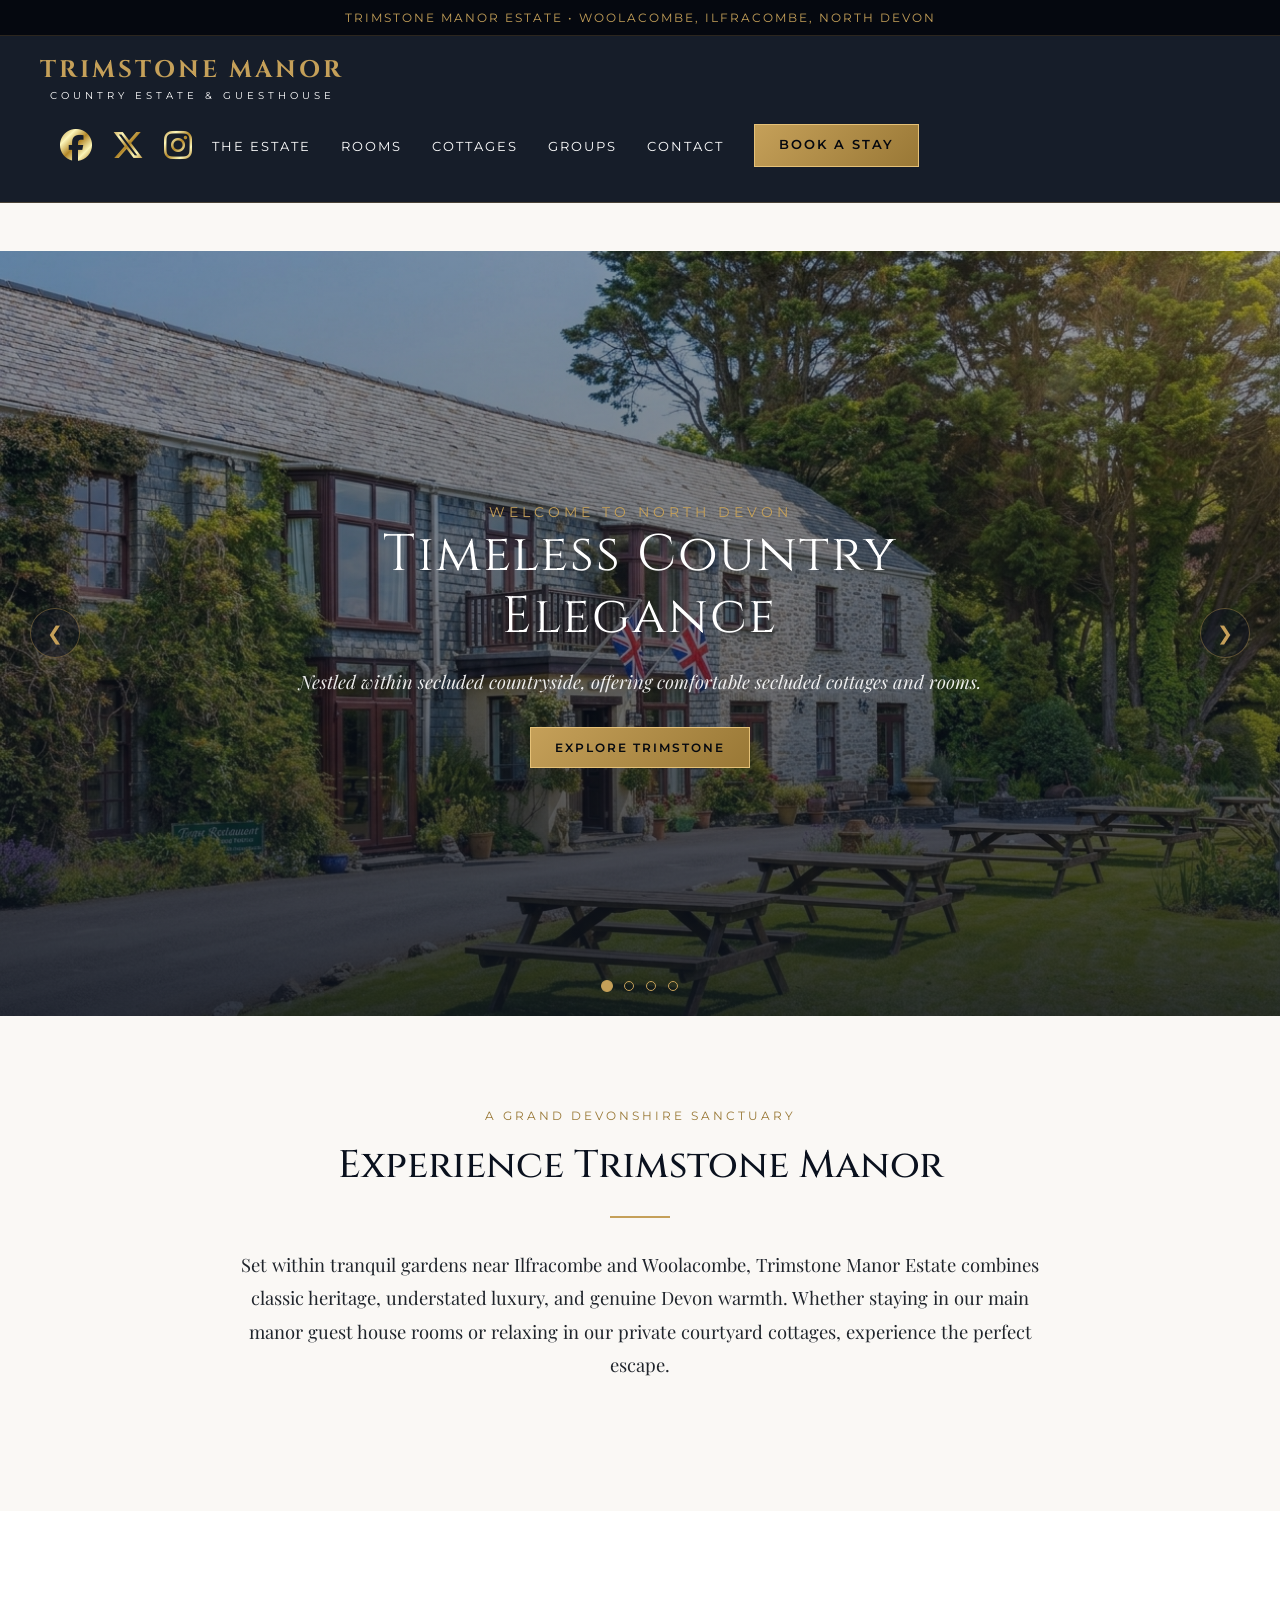
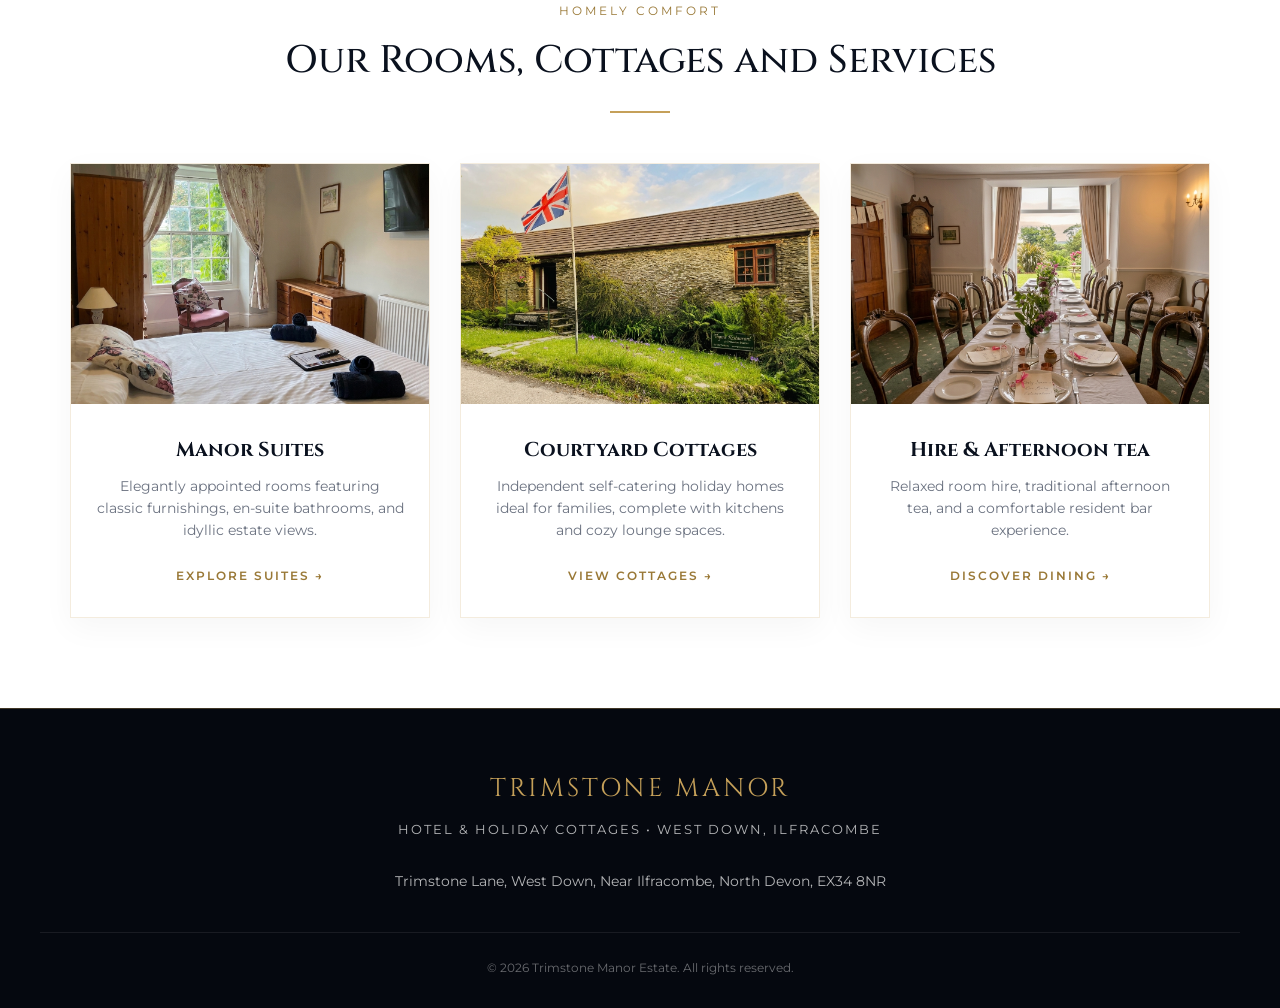
<file: index.html>
<!DOCTYPE html>
<html lang="en">
<head>
  <meta charset="UTF-8">
  <meta name="viewport" content="width=device-width, initial-scale=1.0">
  <title>Trimstone Manor Estate & guesthouse | North Devon</title>
  
  <!-- Google Fonts -->
  <link rel="preconnect" href="https://fonts.googleapis.com">
  <link rel="preconnect" href="https://fonts.gstatic.com" crossorigin>
  <link href="https://fonts.googleapis.com/css2?family=Cinzel:wght@400;600;700&family=Playfair+Display:ital,wght@0,400;0,600;0,700;1,400&family=Montserrat:wght@300;400;500;600&display=swap" rel="stylesheet">
  
  <!-- External Stylesheet -->
  <link rel="stylesheet" href="assets/css/style.css">


  <!-- Announcement Bar -->
  <div class="top-bar">
    Trimstone Manor Estate &bull; Woolacombe, Ilfracombe, North Devon
  </div>

  <!-- Navigation Bar -->
  <nav class="main-nav">
    <a href="index.html" class="brand-logo">
      <span class="title">Trimstone Manor</span>
      <span class="subtitle">Country Estate & Guesthouse</span>
    </a>

    <!-- Font Awesome for Social Icons -->
  <link rel="stylesheet" href="https://cdnjs.cloudflare.com/ajax/libs/font-awesome/6.5.1/css/all.min.css">

 

  <div class="social-container">
    <a href="https://facebook.com/trimstone/" target="_blank" rel="noopener noreferrer" class="gold-social-link" aria-label="Facebook">
      <i class="fa-brands fa-facebook"></i>
    </a>
    
    <a href="https://x.com/trimstonemanor/" target="_blank" rel="noopener noreferrer" class="gold-social-link" aria-label="X (Twitter)">
      <i class="fa-brands fa-x-twitter"></i>
    </a>
    
    <a href="https://instagram.com/trimstonemanorhotel/" target="_blank" rel="noopener noreferrer" class="gold-social-link" aria-label="Instagram">
      <i class="fa-brands fa-instagram"></i>
      </a>

    <ul class="nav-links">
      <li><a href="estate.html">The Estate</a></li>
      <li><a href="rooms.html">Rooms</a></li>
      <li><a href="cottages.html">Cottages</a></li>
      <li><a href="groups.html">Groups</a></li>
      <li><a href="contact.html">Contact</a></li>
      <li><a href="book.html" class="btn-gold">Book A Stay</a></li>
    </ul>
  </nav>

  <!-- Hero Sliding Image Bar -->
  <section class="hero-slider">
    <div class="slide-container">
      
      <!-- Slide 1 -->
      <div class="slide active" style="background-image: url('assets/images/hotel-main.jpg');">
        <div class="slide-content">
          <span class="slide-subtitle">Welcome to North Devon</span>
          <h1 class="slide-title">Timeless Country Elegance</h1>
          <p class="slide-desc">Nestled within secluded countryside, offering comfortable secluded cottages and rooms.</p>
          <a href="estate.html" class="btn-gold">Explore Trimstone</a>
        </div>
      </div>

      <!-- Slide 2 -->
      <div class="slide" style="background-image: url('assets/images/east-down.jpg');">
        <div class="slide-content">
          <span class="slide-subtitle">Heritage Suites & Rooms</span>
          <h1 class="slide-title">Refined Country Comfort</h1>
          <p class="slide-desc">Indulge in tailored hospitality amidst historic manor charm.</p>
          <a href="rooms.html" class="btn-gold">View En-Suite Rooms</a>
        </div>
      </div>

      <!-- Slide 3 -->
      <div class="slide" style="background-image: url('assets/images/peacock.jpg');">
        <div class="slide-content">
          <span class="slide-subtitle">Self-Catering Holiday Cottages</span>
          <h1 class="slide-title">Your Manor House Retreat</h1>
          <p class="slide-desc">Spacious self-catering cottages surrounded by peaceful Devon hills and grounds.</p>
          <a href="cottages.html" class="btn-gold">Discover Cottages</a>
        </div>
      </div>

      <!-- Slide 4 -->
      <div class="slide" style="background-image: url('assets/images/pool.jpg');">
        <div class="slide-content">
          <span class="slide-subtitle">Group Bookings</span>
          <h1 class="slide-title">Your Private Estate Retreat</h1>
          <p class="slide-desc">Spacious self-catering cottages and manor house rooms surrounded by peaceful Devon hills and grounds.</p>
          <a href="groups.html" class="btn-gold">Discover Group Bookings</a>
        </div>
      </div>

    </div>

    <!-- Navigation Arrows -->
    <button class="slider-arrow prev-arrow" id="prevBtn">&#10094;</button>
    <button class="slider-arrow next-arrow" id="nextBtn">&#10095;</button>

    <!-- Pagination Dots -->
    <div class="slider-dots">
      <button class="dot active" data-slide="0"></button>
      <button class="dot" data-slide="1"></button>
      <button class="dot" data-slide="2"></button>
      <button class="dot" data-slide="3"></button>
    </div>
  </section>

  <!-- Welcome / Estate Section -->
  <section id="about" class="section-padding">
    <div class="container text-center">
      <span class="section-tag">A Grand Devonshire Sanctuary</span>
      <h2 class="section-heading">Experience Trimstone Manor</h2>
      <div class="gold-divider"></div>
      <p class="welcome-text">
        Set within tranquil gardens near Ilfracombe and Woolacombe, Trimstone Manor Estate combines classic heritage, understated luxury, and genuine Devon warmth. Whether staying in our main manor guest house rooms or relaxing in our private courtyard cottages, experience the perfect escape.
      </p>
    </div>
  </section>

  <!-- Showcase Cards -->
  <section id="rooms" class="section-padding" style="background-color: var(--white);">
    <div class="container">
      <div class="text-center">
        <span class="section-tag">Homely Comfort</span>
        <h2 class="section-heading">Our Rooms, Cottages and Services</h2>
        <div class="gold-divider"></div>
      </div>

      <div class="grid-3">
        <div class="card">
          <div class="card-img" style="background-image: url(assets/images/filleigh-menu.jpg);"></div>
          <div class="card-body">
            <h3 class="card-title">Manor Suites</h3>
            <p class="card-text">Elegantly appointed rooms featuring classic furnishings, en-suite bathrooms, and idyllic estate views.</p>
            <a href="rooms.html" class="card-link">Explore Suites &rarr;</a>
          </div>
        </div>

        <div class="card">
          <div class="card-img" style="background-image: url('assets/images/granary-outside.jpg');"></div>
          <div class="card-body">
            <h3 class="card-title">Courtyard Cottages</h3>
            <p class="card-text">Independent self-catering holiday homes ideal for families, complete with kitchens and cozy lounge spaces.</p>
            <a href="cottages.html" class="card-link">View Cottages &rarr;</a>
          </div>
        </div>

        <div class="card">
          <div class="card-img" style="background-image: url('assets/images/dining-party.jpg');"></div>
          <div class="card-body">
            <h3 class="card-title">Hire & Afternoon tea</h3>
            <p class="card-text">Relaxed room hire, traditional afternoon tea, and a comfortable resident bar experience.</p>
            <a href="groups.html" class="card-link">Discover Dining &rarr;</a>
          </div>
        </div>
      </div>
    </div>
  </section>

  <!--review widget rooms-->
  <section>
<div class="ftb-widget" data-id="13410" data-token="u1XPE6kXMRXryceQ7YcwjcRINpxkoC4w4KEGhpp1Aw94H3ZKdzWLQmoH2vMSM" data-style="review"></div><script src="https://widget.freetobook.com/widget.js?v=20190925"></script>
  </section>

  <!--review widget cottages-->
  <section>
<div class="ftb-widget" data-id="13149" data-token="enhd7rER2zrXxvAFgmf6xQhKDDYTy43JgFNkzRX8cMCAbU8frynCg6K7Go02I" data-style="review"></div><script src="https://widget.freetobook.com/widget.js?v=20190925"></script>

  </section>
  
  
<!-- Footer -->
  <footer>
    <div class="footer-title">TRIMSTONE MANOR</div>
    <div class="footer-sub">Hotel & Holiday Cottages &bull; West Down, Ilfracombe</div>
    <p style="font-size: 0.85rem; max-width: 600px; margin: 0 auto;">Trimstone Lane, West Down, Near Ilfracombe, North Devon, EX34 8NR</p>
    <div class="footer-copyright">
      &copy; 2026 Trimstone Manor Estate. All rights reserved.
    </div>
  </footer>

  <!-- Lightbox Modal Overlay -->
  <div id="imageLightbox" class="lightbox-modal" onclick="closeLightbox()">
    <span class="lightbox-close">&times;</span>
    <img class="lightbox-content" id="lightboxImg">
  </div>

  <!-- External JavaScript -->
  <script src="assets/scripts/script.js"></script>
</body>
</html>
</file>
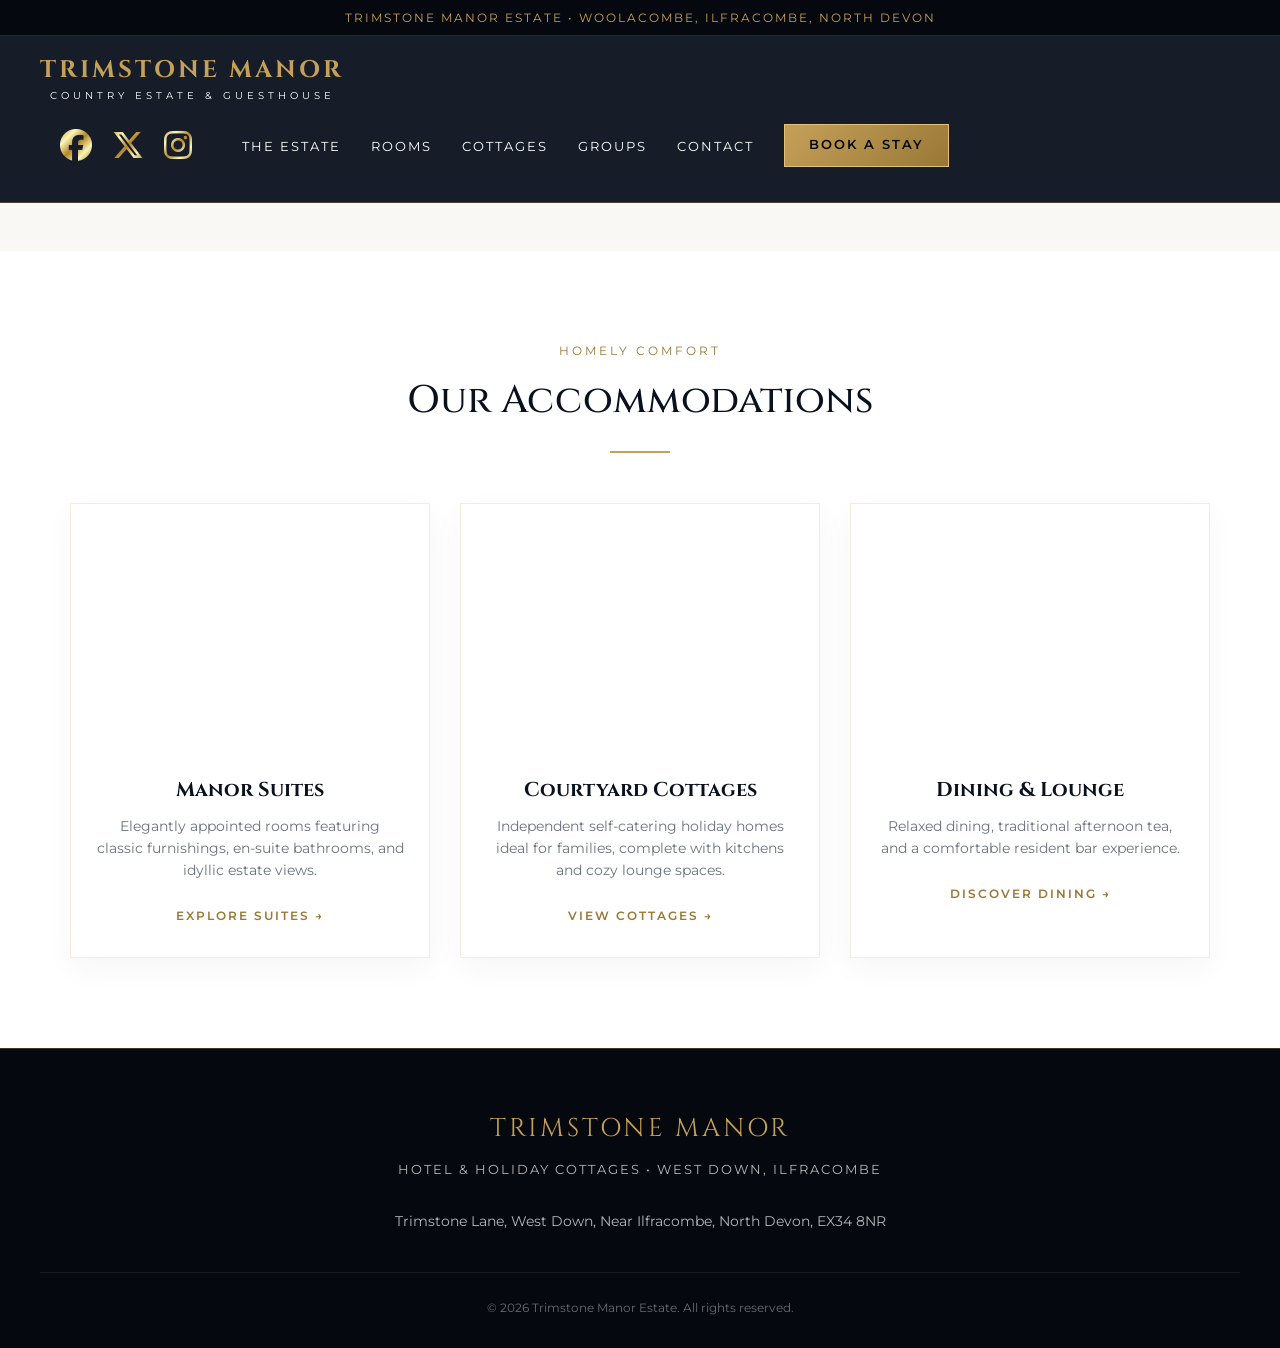
<file: book.html>
<!DOCTYPE html>
<html lang="en">
<head>
  <meta charset="UTF-8">
  <meta name="viewport" content="width=device-width, initial-scale=1.0">
  <title>Trimstone Manor Estate & guesthouse | North Devon</title>
  
  <!-- Google Fonts -->
  <link rel="preconnect" href="https://fonts.googleapis.com">
  <link rel="preconnect" href="https://fonts.gstatic.com" crossorigin>
  <link href="https://fonts.googleapis.com/css2?family=Cinzel:wght@400;600;700&family=Playfair+Display:ital,wght@0,400;0,600;0,700;1,400&family=Montserrat:wght@300;400;500;600&display=swap" rel="stylesheet">
  
  <!-- External Stylesheet -->
  <link rel="stylesheet" href="assets/css/style.css">
</head>
<body>

  <!-- Announcement Bar -->
  <div class="top-bar">
    Trimstone Manor Estate &bull; Woolacombe, Ilfracombe, North Devon
  </div>

  <!-- Navigation Bar -->
  <nav class="main-nav">
    <a href="index.html" class="brand-logo">
      <span class="title">Trimstone Manor</span>
      <span class="subtitle">Country Estate & Guesthouse</span>
    </a>
    <!-- Font Awesome for Social Icons -->
  <link rel="stylesheet" href="https://cdnjs.cloudflare.com/ajax/libs/font-awesome/6.5.1/css/all.min.css">

 

  <div class="social-container">
    <a href="https://facebook.com/trimstone/" target="_blank" rel="noopener noreferrer" class="gold-social-link" aria-label="Facebook">
      <i class="fa-brands fa-facebook"></i>
    </a>
    
    <a href="https://x.com/trimstonemanor/" target="_blank" rel="noopener noreferrer" class="gold-social-link" aria-label="X (Twitter)">
      <i class="fa-brands fa-x-twitter"></i>
    </a>
    
    <a href="https://instagram.com/trimstonemanorhotel/" target="_blank" rel="noopener noreferrer" class="gold-social-link" aria-label="Instagram">
      <i class="fa-brands fa-instagram"></i>
    <ul class="nav-links">
      <li><a href="estate.html">The Estate</a></li>
      <li><a href="rooms.html">Rooms</a></li>
      <li><a href="cottages.html">Cottages</a></li>
      <li><a href="groups.html">Groups</a></li>
      <li><a href="contact.html">Contact</a></li>
      <li><a href="book.html" class="btn-gold">Book A Stay</a></li>
    </ul>
  </nav>

   <!-- Showcase Cards -->
  <section id="rooms" class="section-padding" style="background-color: var(--white);">
    <div class="container">
      <div class="text-center">
        <span class="section-tag">Homely Comfort</span>
        <h2 class="section-heading">Our Accommodations</h2>
        <div class="gold-divider"></div>
      </div>

      <div class="grid-3">
        <div class="card">
          <div class="card-img" style="background-image: url('https://images.unsplash.com/photo-1618773928121-c32242e63f39?auto=format&fit=crop&w=800&q=80');"></div>
          <div class="card-body">
            <h3 class="card-title">Manor
                
                Suites</h3>
            <p class="card-text">Elegantly appointed rooms featuring classic furnishings, en-suite bathrooms, and idyllic estate views.</p>
            <a href="#" class="card-link">Explore Suites &rarr;</a>
          </div>
        </div>

        <div class="card">
          <div class="card-img" style="background-image: url('https://images.unsplash.com/photo-1590490360182-c33d57733427?auto=format&fit=crop&w=800&q=80');"></div>
          <div class="card-body">
            <h3 class="card-title">Courtyard Cottages</h3>
            <p class="card-text">Independent self-catering holiday homes ideal for families, complete with kitchens and cozy lounge spaces.</p>
            <a href="#" class="card-link">View Cottages &rarr;</a>
          </div>
        </div>

        <div class="card">
          <div class="card-img" style="background-image: url('https://images.unsplash.com/photo-1517248135467-4c7edcad34c4?auto=format&fit=crop&w=800&q=80');"></div>
          <div class="card-body">
            <h3 class="card-title">Dining & Lounge</h3>
            <p class="card-text">Relaxed dining, traditional afternoon tea, and a comfortable resident bar experience.</p>
            <a href="#" class="card-link">Discover Dining &rarr;</a>
          </div>
        </div>
      </div>
    </div>
  </section>

  <!-- Footer -->
  <footer>
    <div class="footer-title">TRIMSTONE MANOR</div>
    <div class="footer-sub">Hotel & Holiday Cottages &bull; West Down, Ilfracombe</div>
    <p style="font-size: 0.85rem; max-width: 600px; margin: 0 auto;">Trimstone Lane, West Down, Near Ilfracombe, North Devon, EX34 8NR</p>
    <div class="footer-copyright">
      &copy; 2026 Trimstone Manor Estate. All rights reserved.
    </div>
  </footer>

  <!-- External JavaScript -->
  <script src="assets/scripts/script.js"></script>
</body>
</html>
</file>
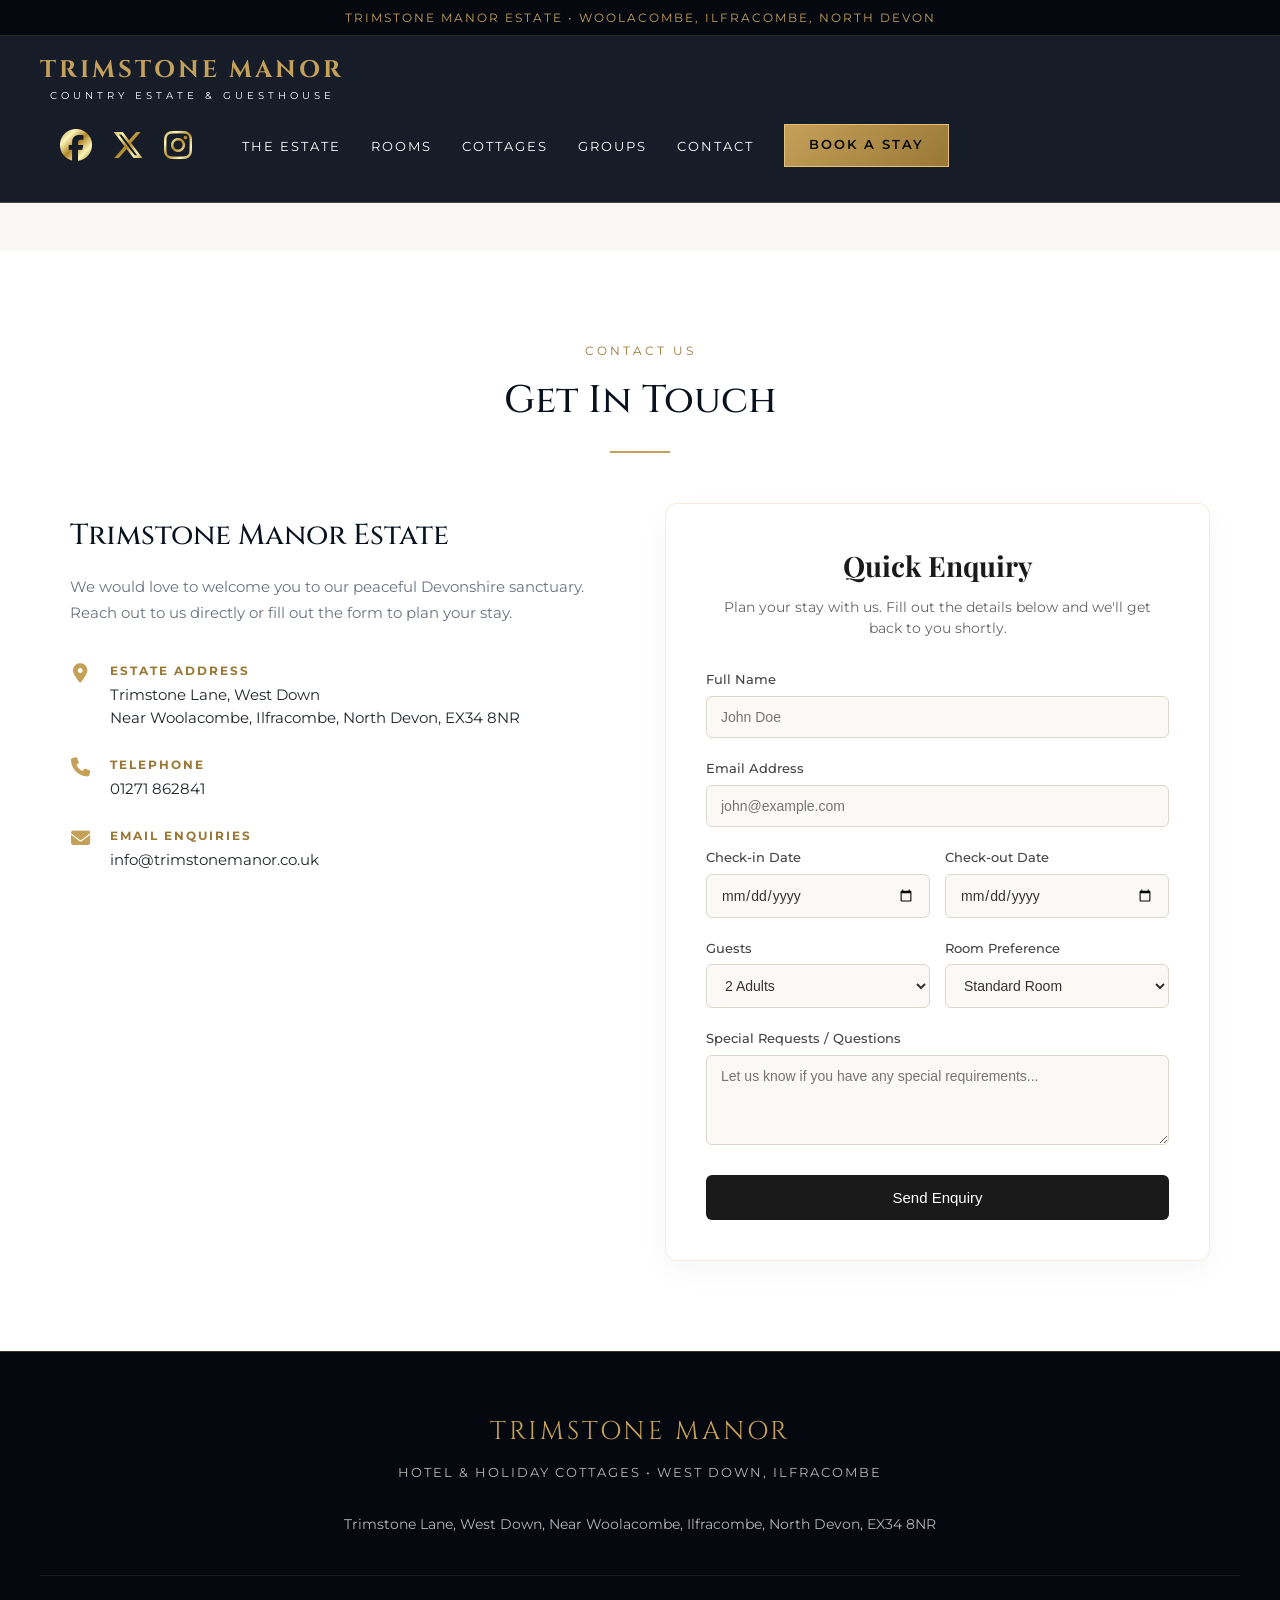
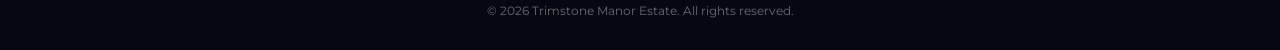
<file: contact.html>
<!DOCTYPE html>
<html lang="en">
<head>
  <meta charset="UTF-8">
  <meta name="viewport" content="width=device-width, initial-scale=1.0">
  <title>Trimstone Manor Estate & guesthouse | North Devon</title>
  
  <!-- Google Fonts -->
  <link rel="preconnect" href="https://fonts.googleapis.com">
  <link rel="preconnect" href="https://fonts.gstatic.com" crossorigin>
  <link href="https://fonts.googleapis.com/css2?family=Cinzel:wght@400;600;700&family=Playfair+Display:ital,wght@0,400;0,600;0,700;1,400&family=Montserrat:wght@300;400;500;600&display=swap" rel="stylesheet">
  
  <!-- External Stylesheet -->
  <link rel="stylesheet" href="assets/css/style.css">
</head>
<body>

  <!-- Announcement Bar -->
  <div class="top-bar">
    Trimstone Manor Estate &bull; Woolacombe, Ilfracombe, North Devon
  </div>

  <!-- Navigation Bar -->
  <nav class="main-nav">
    <a href="index.html" class="brand-logo">
      <span class="title">Trimstone Manor</span>
      <span class="subtitle">Country Estate & Guesthouse</span>
    </a>
    <!-- Font Awesome for Social Icons -->
  <link rel="stylesheet" href="https://cdnjs.cloudflare.com/ajax/libs/font-awesome/6.5.1/css/all.min.css">


  <div class="social-container">
    <a href="https://facebook.com/trimstone/" target="_blank" rel="noopener noreferrer" class="gold-social-link" aria-label="Facebook">
      <i class="fa-brands fa-facebook"></i>
    </a>
    
    <a href="https://x.com/trimstonemanor/" target="_blank" rel="noopener noreferrer" class="gold-social-link" aria-label="X (Twitter)">
      <i class="fa-brands fa-x-twitter"></i>
    </a>
    
    <a href="https://instagram.com/trimstonemanorhotel/" target="_blank" rel="noopener noreferrer" class="gold-social-link" aria-label="Instagram">
      <i class="fa-brands fa-instagram"></i>

    <ul class="nav-links">
      <li><a href="estate.html">The Estate</a></li>
      <li><a href="rooms.html">Rooms</a></li>
      <li><a href="cottages.html">Cottages</a></li>
      <li><a href="groups.html">Groups</a></li>
      <li><a href="contact.html">Contact</a></li>
      <li><a href="book.html" class="btn-gold">Book A Stay</a></li>
    </ul>
  </nav>

 <!-- Contact & Enquiry Section -->
  <section id="contact" class="section-padding" style="background-color: var(--white);">
    <div class="container">
      <div class="text-center" style="margin-bottom: 50px;">
        <span class="section-tag">Contact Us</span>
        <h2 class="section-heading">Get In Touch</h2>
        <div class="gold-divider"></div>
      </div>

      <div class="contact-grid">
        
        <!-- Left Column: Estate Details & Address -->
        <div class="contact-info-column">
          <h3 class="contact-subtitle">Trimstone Manor Estate</h3>
          <p class="contact-desc">
            We would love to welcome you to our peaceful Devonshire sanctuary. Reach out to us directly or fill out the form to plan your stay.
          </p>

          <div class="contact-details-list">
            <div class="contact-item">
              <i class="fa-solid fa-location-dot gold-icon"></i>
              <div>
                <strong>Estate Address</strong>
                <p>Trimstone Lane, West Down<br>Near Woolacombe, Ilfracombe, North Devon, EX34 8NR</p>
              </div>
            </div>

            <div class="contact-item">
              <i class="fa-solid fa-phone gold-icon"></i>
              <div>
                <strong>Telephone</strong>
                <p><a href="tel:+441271862841" class="contact-link">01271 862841</a></p>
              </div>
            </div>

            <div class="contact-item">
              <i class="fa-solid fa-envelope gold-icon"></i>
              <div>
                <strong>Email Enquiries</strong>
                <p><a href="mailto:info@trimstonemanor.co.uk" class="contact-link">info@trimstonemanor.co.uk</a></p>
              </div>
            </div>
          </div>
        </div>

        <!-- Right Column: Enquiry Form -->
        <div class="contact-form-column">
          <div class="enquiry-container">
            <div class="enquiry-header">
              <h2>Quick Enquiry</h2>
              <p>Plan your stay with us. Fill out the details below and we'll get back to you shortly.</p>
            </div>

            <form action="https://formspree.io/f/your-form-id" method="POST" class="enquiry-form">
                
                <div class="form-group">
                    <label for="name">Full Name</label>
                    <input type="text" id="name" name="name" placeholder="John Doe" required>
                </div>

                <div class="form-group">
                    <label for="email">Email Address</label>
                    <input type="email" id="email" name="email" placeholder="john@example.com" required>
                </div>

                <div class="form-row">
                    <div class="form-group">
                        <label for="checkin">Check-in Date</label>
                        <input type="date" id="checkin" name="checkin" required>
                    </div>
                    <div class="form-group">
                        <label for="checkout">Check-out Date</label>
                        <input type="date" id="checkout" name="checkout" required>
                    </div>
                </div>

                <div class="form-row">
                    <div class="form-group">
                        <label for="guests">Guests</label>
                        <select id="guests" name="guests">
                            <option value="1">1 Adult</option>
                            <option value="2" selected>2 Adults</option>
                            <option value="3">3 Adults</option>
                            <option value="4">4+ Adults and children</option>
                        </select>
                    </div>
                    <div class="form-group">
                        <label for="room">Room Preference</label>
                        <select id="room" name="room">
                            <option value="standard">Standard Room</option>
                            <option value="deluxe">Deluxe Room</option>
                        </select>
                    </div>
                </div>

                <div class="form-group">
                    <label for="message">Special Requests / Questions</label>
                    <textarea id="message" name="message" rows="4" placeholder="Let us know if you have any special requirements..."></textarea>
                </div>

                <button type="submit" class="submit-btn">Send Enquiry</button>
            </form>
          </div>
        </div>

      </div>
    </div>
  </section>

  <!-- Footer -->
  <footer>
    <div class="footer-title">TRIMSTONE MANOR</div>
    <div class="footer-sub">Hotel & Holiday Cottages &bull; West Down, Ilfracombe</div>
    <p style="font-size: 0.85rem; max-width: 600px; margin: 0 auto;">Trimstone Lane, West Down, Near Woolacombe, Ilfracombe, North Devon, EX34 8NR</p>
    <div class="footer-copyright">
      &copy; 2026 Trimstone Manor Estate. All rights reserved.
    </div>
  </footer>

  <!-- External JavaScript -->
  <script src="assets/scripts/script.js"></script>
</body>
</html>
</file>
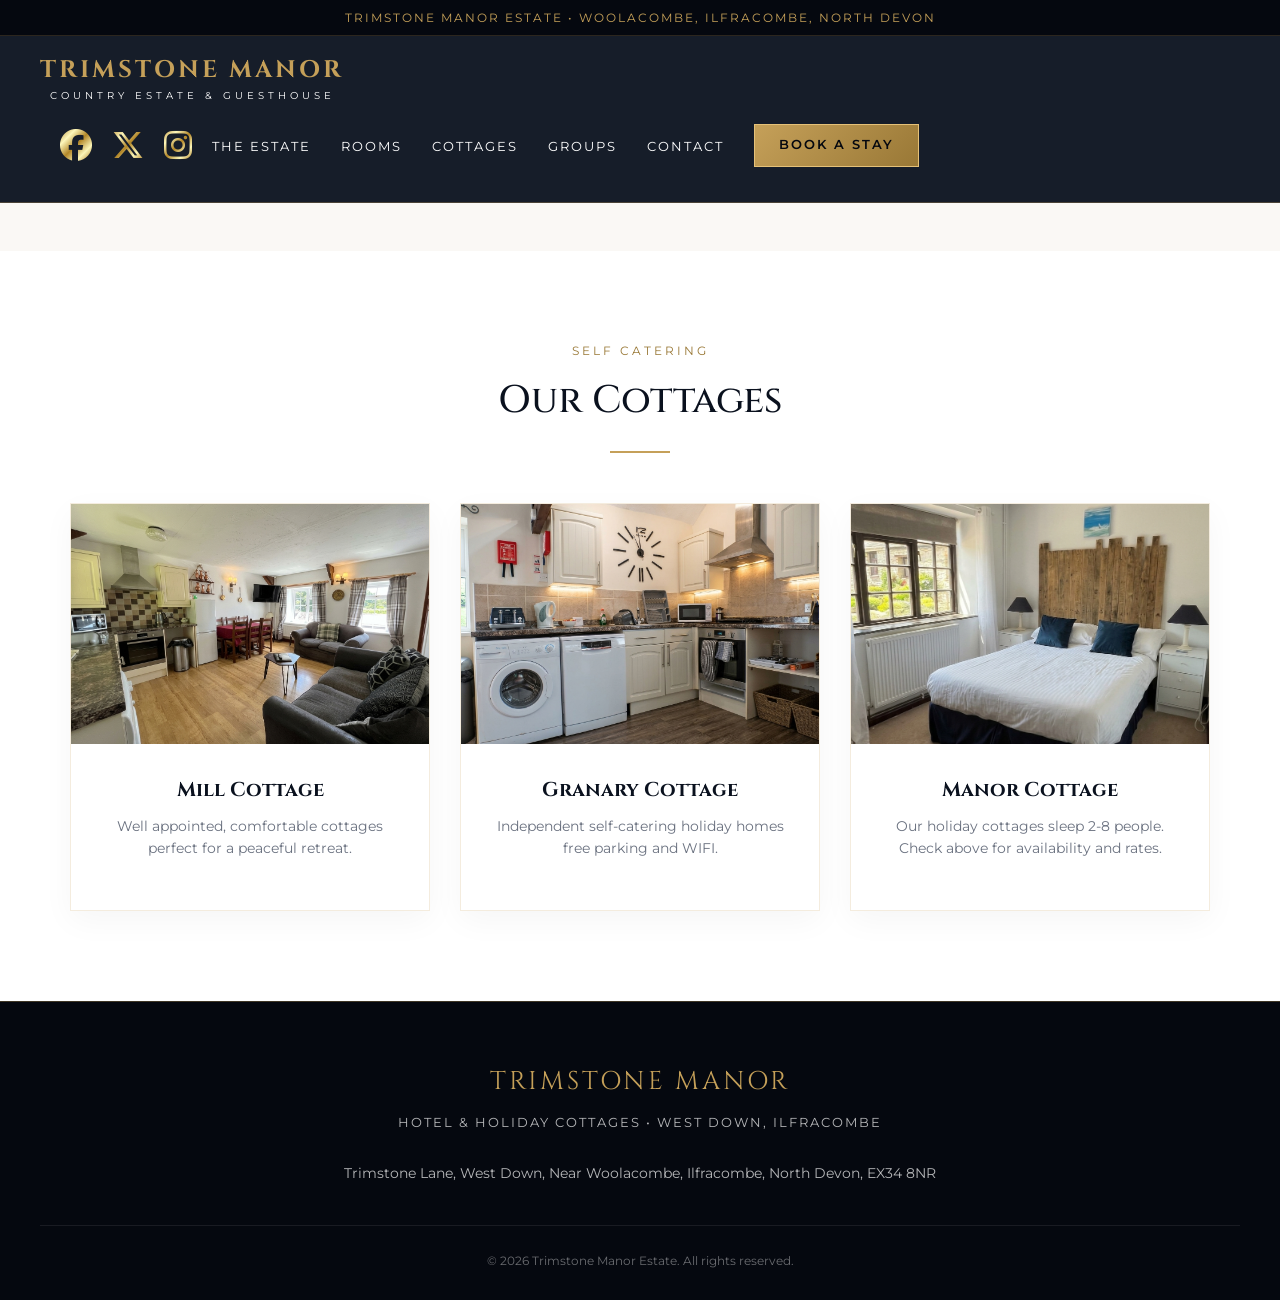
<file: cottages.html>
<!DOCTYPE html>
<html lang="en">
<head>
  <meta charset="UTF-8">
  <meta name="viewport" content="width=device-width, initial-scale=1.0">
  <title>Trimstone Manor Estate & guesthouse | North Devon</title>
  
  <!-- Google Fonts -->
  <link rel="preconnect" href="https://fonts.googleapis.com">
  <link rel="preconnect" href="https://fonts.gstatic.com" crossorigin>
  <link href="https://fonts.googleapis.com/css2?family=Cinzel:wght@400;600;700&family=Playfair+Display:ital,wght@0,400;0,600;0,700;1,400&family=Montserrat:wght@300;400;500;600&display=swap" rel="stylesheet">
  
  <!-- External Stylesheet -->
  <link rel="stylesheet" href="assets/css/style.css">
</head>
<body>

  <!-- Announcement Bar -->
  <div class="top-bar">
    Trimstone Manor Estate &bull; Woolacombe, Ilfracombe, North Devon
  </div>

  <!-- Navigation Bar -->
  <nav class="main-nav">
    <a href="index.html" class="brand-logo">
      <span class="title">Trimstone Manor</span>
      <span class="subtitle">Country Estate & Guesthouse</span>
    </a>
    <!-- Font Awesome for Social Icons -->
  <link rel="stylesheet" href="https://cdnjs.cloudflare.com/ajax/libs/font-awesome/6.5.1/css/all.min.css">

  <div class="social-container">
    <a href="https://facebook.com/trimstone/" target="_blank" rel="noopener noreferrer" class="gold-social-link" aria-label="Facebook">
      <i class="fa-brands fa-facebook"></i>
    </a>
    
    <a href="https://x.com/trimstonemanor/" target="_blank" rel="noopener noreferrer" class="gold-social-link" aria-label="X (Twitter)">
      <i class="fa-brands fa-x-twitter"></i>
    </a>
    
    <a href="https://instagram.com/trimstonemanorhotel/" target="_blank" rel="noopener noreferrer" class="gold-social-link" aria-label="Instagram">
      <i class="fa-brands fa-instagram"></i>
    </a>
    <ul class="nav-links">
      <li><a href="estate.html">The Estate</a></li>
      <li><a href="rooms.html">Rooms</a></li>
      <li><a href="cottages.html">Cottages</a></li>
      <li><a href="groups.html">Groups</a></li>
      <li><a href="contact.html">Contact</a></li>
      <li><a href="book.html" class="btn-gold">Book A Stay</a></li>
    </ul>
  </nav>
  <!--booking widget-->
<section>
<div class="ftb-widget" data-id="13149" data-token="enhd7rER2zrXxvAFgmf6xQhKDDYTy43JgFNkzRX8cMCAbU8frynCg6K7Go02I"></div><script src="https://widget.freetobook.com/widget.js?v=20190925"></script>
   

<!-- Showcase Cards -->
  <section id="rooms" class="section-padding" style="background-color: var(--white);">
    <div class="container">
      <div class="text-center">
        <span class="section-tag">Self Catering</span>
        <h2 class="section-heading">Our Cottages</h2>
        <div class="gold-divider"></div>
      </div>

      <div class="grid-3">
        <div class="card">
          <div class="card-img" style="background-image: url('assets/images/mill-living room.jpg');"></div>
          <div class="card-body">
            <h3 class="card-title">Mill Cottage</h3>
            <p class="card-text">Well appointed, comfortable cottages perfect for a peaceful retreat.</p>
            
          </div>
        </div>

        <div class="card">
          <div class="card-img" style="background-image: url('assets/images/granary-kitchen.jpg');"></div>
          <div class="card-body">
            <h3 class="card-title">Granary Cottage</h3>
            <p class="card-text">Independent self-catering holiday homes free parking and WIFI.</p>
            
          </div>
        </div>

        <div class="card">
          <div class="card-img" style="background-image: url('assets/images/manor-main-bed.jpg');"></div>
          <div class="card-body">
            <h3 class="card-title">Manor Cottage</h3>
            <p class="card-text">Our holiday cottages sleep 2-8 people. Check above for availability and rates.</p> 
          </div>
        </div>
      </div>
    </div>
  </section>

  <!-- Footer -->
  <footer>
    <div class="footer-title">TRIMSTONE MANOR</div>
    <div class="footer-sub">Hotel & Holiday Cottages &bull; West Down, Ilfracombe</div>
    <p style="font-size: 0.85rem; max-width: 600px; margin: 0 auto;">Trimstone Lane, West Down, Near Woolacombe, Ilfracombe, North Devon, EX34 8NR</p>
    <div class="footer-copyright">
      &copy; 2026 Trimstone Manor Estate. All rights reserved.
    </div>
  </footer>

  <!-- Lightbox Modal Overlay -->
  <div id="imageLightbox" class="lightbox-modal" onclick="closeLightbox()">
    <span class="lightbox-close">&times;</span>
    <img class="lightbox-content" id="lightboxImg">
  </div>


  <!-- External JavaScript -->
  <script src="assets/scripts/script.js"></script>
</body>
</html>
</file>
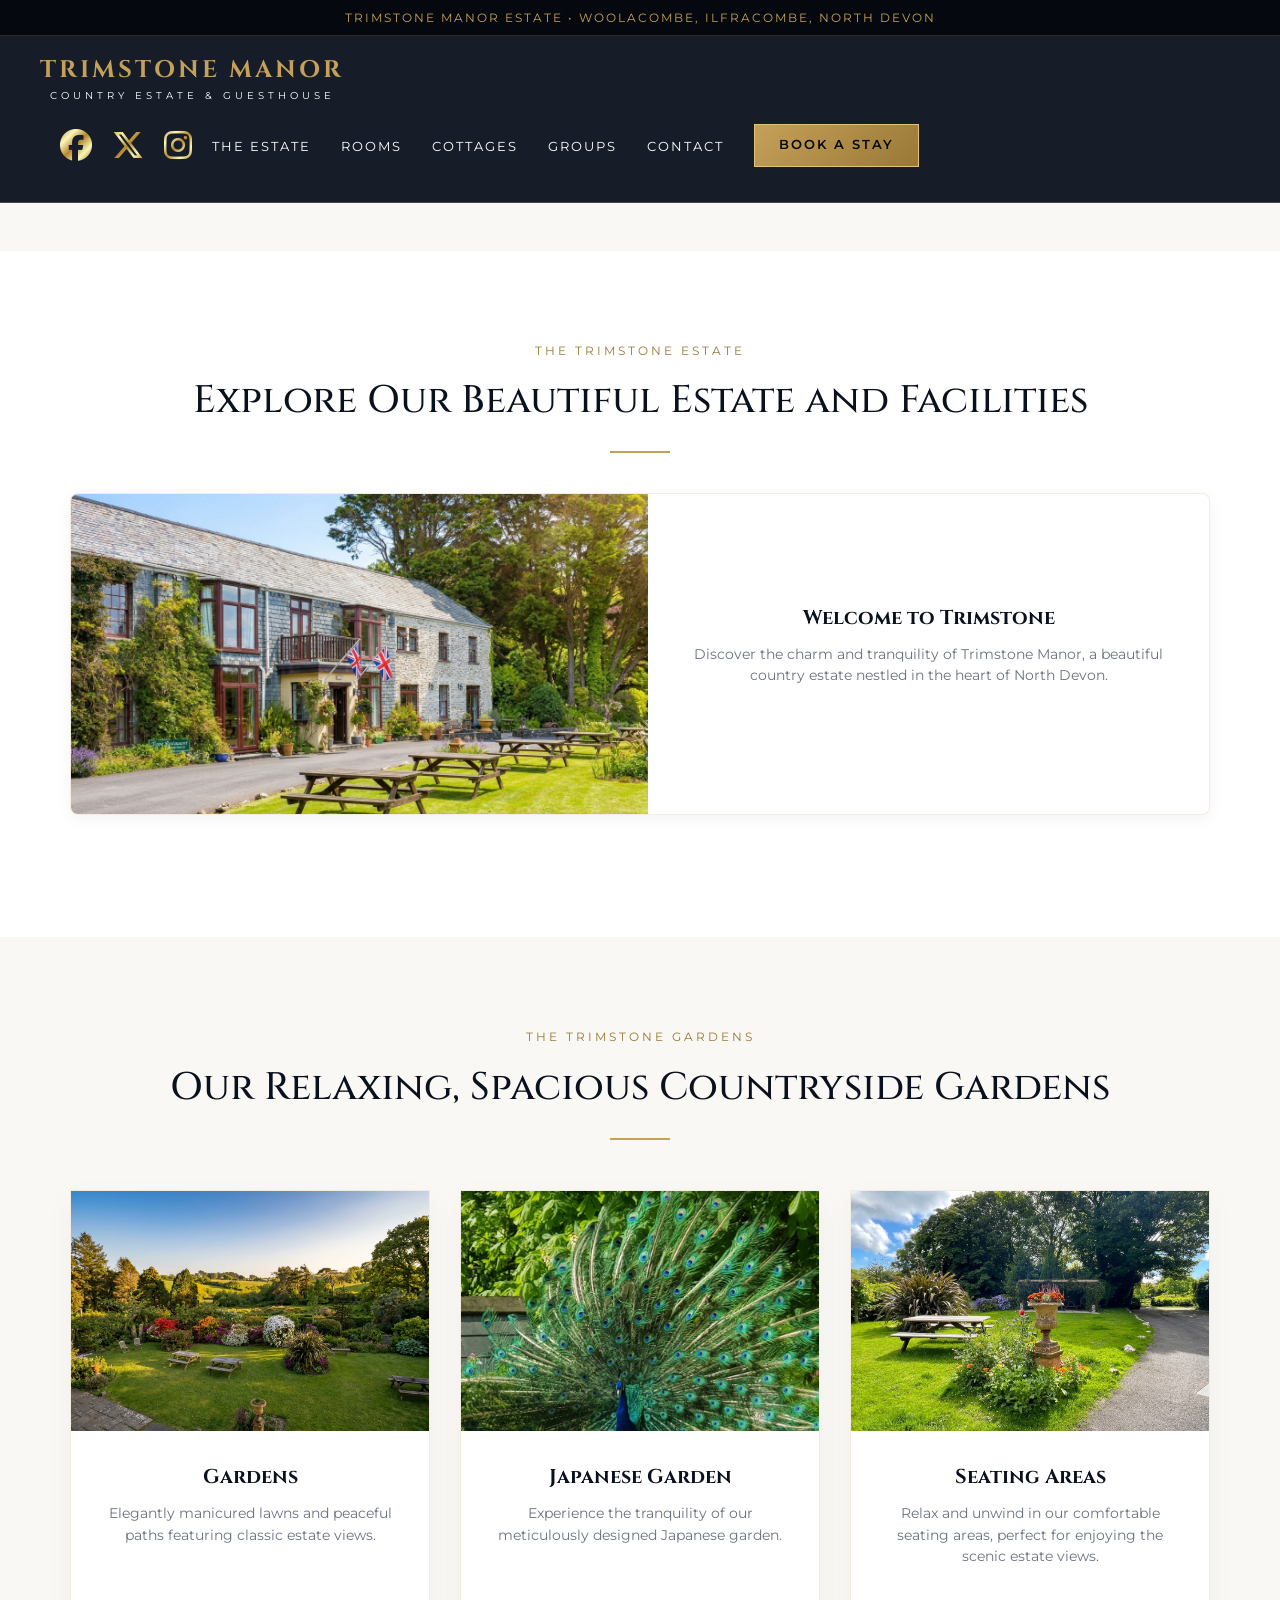
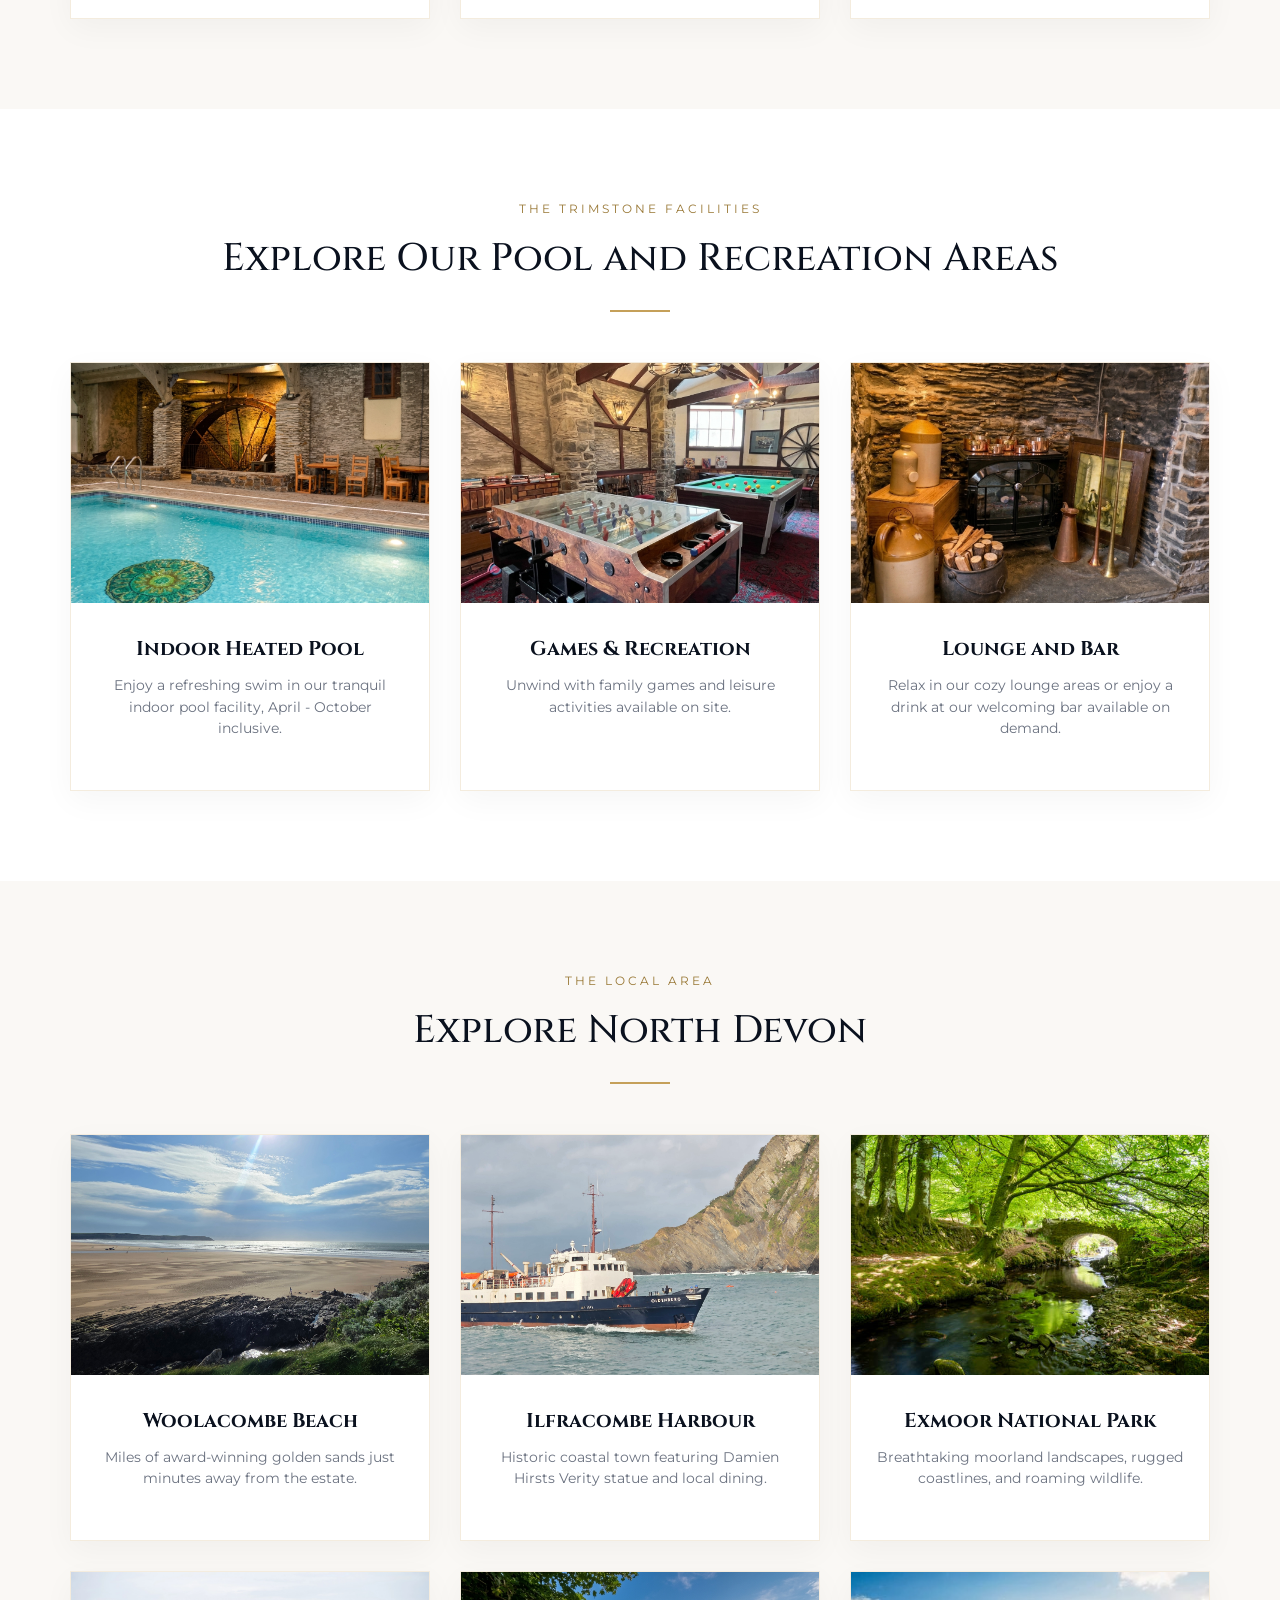
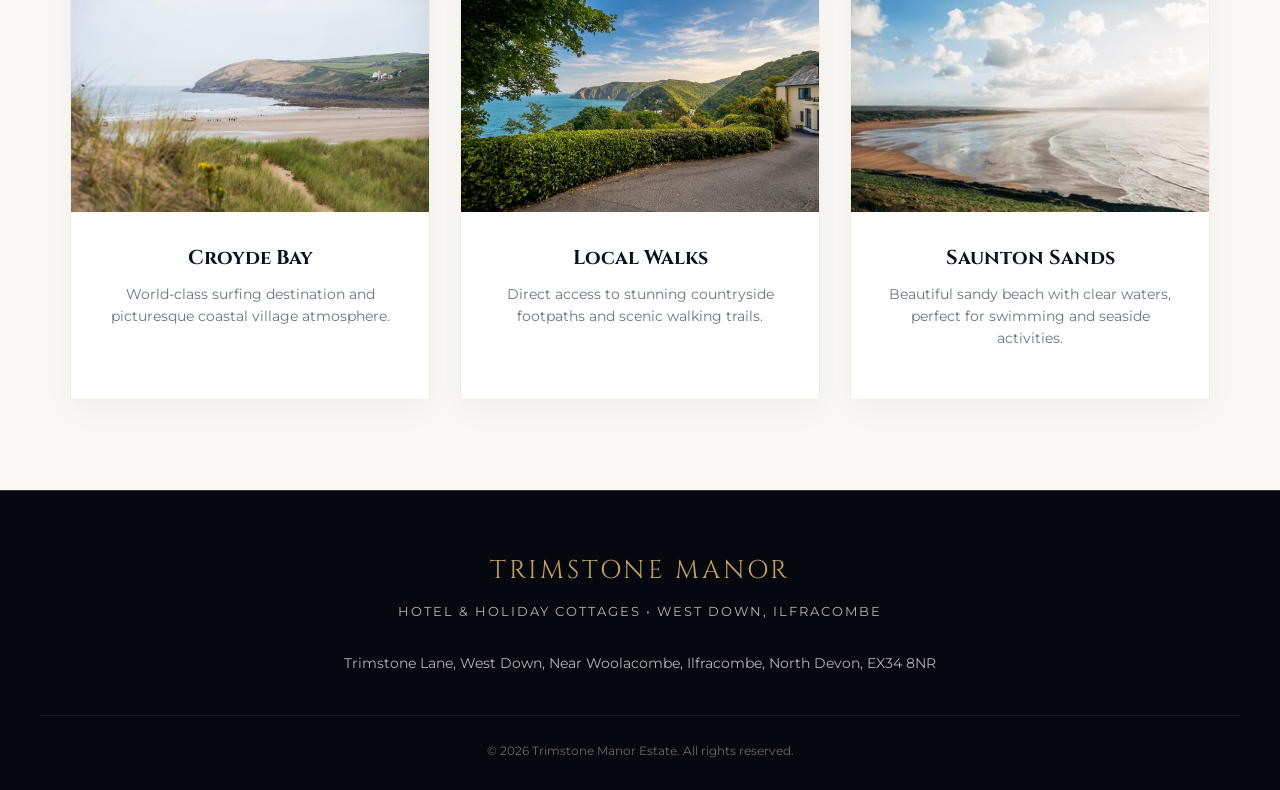
<file: estate.html>
<!DOCTYPE html>
<html lang="en">
<head>
  <meta charset="UTF-8">
  <meta name="viewport" content="width=device-width, initial-scale=1.0">
  <title>Trimstone Manor Estate & guesthouse | North Devon</title>
  
  <!-- Google Fonts -->
  <link rel="preconnect" href="https://fonts.googleapis.com">
  <link rel="preconnect" href="https://fonts.gstatic.com" crossorigin>
  <link href="https://fonts.googleapis.com/css2?family=Cinzel:wght@400;600;700&family=Playfair+Display:ital,wght@0,400;0,600;0,700;1,400&family=Montserrat:wght@300;400;500;600&display=swap" rel="stylesheet">
  
  <!-- External Stylesheet -->
  <link rel="stylesheet" href="assets/css/style.css">
</head>
<body>

  <!-- Announcement Bar -->
  <div class="top-bar">
    Trimstone Manor Estate &bull; Woolacombe, Ilfracombe, North Devon
  </div>

  <!-- Navigation Bar -->
  <nav class="main-nav">
    <a href="index.html" class="brand-logo">
      <span class="title">Trimstone Manor</span>
      <span class="subtitle">Country Estate & Guesthouse</span>
    </a>
    <!-- Font Awesome for Social Icons -->
  <link rel="stylesheet" href="https://cdnjs.cloudflare.com/ajax/libs/font-awesome/6.5.1/css/all.min.css">

  <div class="social-container">
    <a href="https://facebook.com/trimstone/" target="_blank" rel="noopener noreferrer" class="gold-social-link" aria-label="Facebook">
      <i class="fa-brands fa-facebook"></i>
    </a>
    
    <a href="https://x.com/trimstonemanor/" target="_blank" rel="noopener noreferrer" class="gold-social-link" aria-label="X (Twitter)">
      <i class="fa-brands fa-x-twitter"></i>
    </a>
    
    <a href="https://instagram.com/trimstonemanorhotel/" target="_blank" rel="noopener noreferrer" class="gold-social-link" aria-label="Instagram">
      <i class="fa-brands fa-instagram"></i>
    </a>

    <ul class="nav-links">
      <li><a href="estate.html">The Estate</a></li>
      <li><a href="rooms.html">Rooms</a></li>
      <li><a href="cottages.html">Cottages</a></li>
      <li><a href="groups.html">Groups</a></li>
      <li><a href="contact.html">Contact</a></li>
      <li><a href="book.html" class="btn-gold">Book A Stay</a></li>
    </ul>
  </nav>

<!-- Section 1: The Estate Intro -->
  <section id="estate-intro" class="section-padding" style="background-color: var(--white);">
    <div class="container">
      <div class="text-center">
        <span class="section-tag">The Trimstone Estate</span>
        <h2 class="section-heading">Explore Our Beautiful Estate and Facilities</h2>
        <div class="gold-divider"></div>
      </div>

      <div class="card card-large">
        <div class="card-img" style="background-image: url('assets/images/hotel-main.jpg');"></div>
         <div class="card-body">
        <h3 class="card-title">Welcome to Trimstone</h3> 
        <p class="card-text">Discover the charm and tranquility of Trimstone Manor, a beautiful country estate nestled in the heart of North Devon.</p>
    
  </div>


    
  </section>

  <!-- Section 2: The Gardens (3 Cards) -->
  <section id="gardens" class="section-padding">
    <div class="container">
      <div class="text-center">
        <span class="section-tag">The Trimstone Gardens</span>
        <h2 class="section-heading">Our Relaxing, Spacious Countryside Gardens</h2>
        <div class="gold-divider"></div>
      </div>  

      <div class="grid-3">
        <div class="card">
          <div class="card-img" style="background-image: url('assets/images/garden-view.jpg');"></div>
          <div class="card-body">
            <h3 class="card-title">Gardens</h3>
            <p class="card-text">Elegantly manicured lawns and peaceful paths featuring classic estate views.</p>
          </div>
        </div>

        <div class="card">
          <div class="card-img" style="background-image: url('assets/images/albert.jpg');"></div>
          <div class="card-body">
            <h3 class="card-title">Japanese Garden</h3>
            <p class="card-text">Experience the tranquility of our meticulously designed Japanese garden.</p>
          </div>
        </div>

        <div class="card">
          <div class="card-img" style="background-image: url('assets/images/garden-right.jpg');"></div>
          <div class="card-body">
            <h3 class="card-title">Seating Areas</h3>
            <p class="card-text">Relax and unwind in our comfortable seating areas, perfect for enjoying the scenic estate views.</p>
          </div>
        </div>
      </div>
    </div>
  </section>

  <!-- Section 3: The Facilities (3 Cards so it forms a complete row) -->
  <section id="facilities" class="section-padding" style="background-color: var(--white);">
    <div class="container">
      <div class="text-center">
        <span class="section-tag">The Trimstone Facilities</span>
        <h2 class="section-heading">Explore Our Pool and Recreation Areas</h2>
        <div class="gold-divider"></div>
      </div>

      <div class="grid-3">
        <div class="card">
          <div class="card-img" style="background-image: url('assets/images/water wheel.jpg');"></div>
          <div class="card-body">
            <h3 class="card-title">Indoor Heated Pool</h3>
            <p class="card-text">Enjoy a refreshing swim in our tranquil indoor pool facility, April - October inclusive.</p>
           
          </div>
        </div>

        <div class="card">
          <div class="card-img" style="background-image: url('assets/images/games-room-best.jpg');"></div>
          <div class="card-body">
            <h3 class="card-title">Games & Recreation</h3>
            <p class="card-text">Unwind with family games and leisure activities available on site.</p>
    
          </div>
        </div>

        <div class="card">
          <div class="card-img" style="background-image: url('assets/images/fireplace.jpg');"></div>
          <div class="card-body">
            <h3 class="card-title">Lounge and Bar</h3>
            <p class="card-text">Relax in our cozy lounge areas or enjoy a drink at our welcoming bar available on demand.</p>
          </div>
        </div>
      </div>
    </div>
  </section>

  <!-- Section 4: The Local Area (6 Cards = exactly 2 neat rows of 3) -->
  <section id="local-area" class="section-padding";">
    <div class="container">
      <div class="text-center">
        <span class="section-tag">The Local Area</span>
        <h2 class="section-heading">Explore North Devon</h2>
        <div class="gold-divider"></div>
      </div>

      <div class="grid-3">
        <div class="card">
          <div class="card-img" style="background-image: url('assets/images/woolacombe.jpg');"></div>
          <div class="card-body">
            <h3 class="card-title">Woolacombe Beach</h3>
            <p class="card-text">Miles of award-winning golden sands just minutes away from the estate.</p>
    
          </div>
        </div>

        <div class="card">
          <div class="card-img" style="background-image: url('assets/images/ilfracombe.jpg');"></div>
          <div class="card-body">
            <h3 class="card-title">Ilfracombe Harbour</h3>
            <p class="card-text">Historic coastal town featuring Damien Hirsts Verity statue and local dining.</p>
            
          </div>
        </div>

        <div class="card">
          <div class="card-img" style="background-image: url('assets/images/exmoor.jpg');"></div>
          <div class="card-body">
            <h3 class="card-title">Exmoor National Park</h3>
            <p class="card-text">Breathtaking moorland landscapes, rugged coastlines, and roaming wildlife.</p>
            
          </div>
        </div>

        <div class="card">
          <div class="card-img" style="background-image: url('assets/images/croyde-bay.jpg');"></div>
          <div class="card-body">
            <h3 class="card-title">Croyde Bay</h3>
            <p class="card-text">World-class surfing destination and picturesque coastal village atmosphere.</p>
            
          </div>
        </div>

        <div class="card">
          <div class="card-img" style="background-image: url('assets/images/lynmouth-hillview.jpg');"></div>
          <div class="card-body">
            <h3 class="card-title">Local Walks</h3>
            <p class="card-text">Direct access to stunning countryside footpaths and scenic walking trails.</p>
            
          </div>
        </div>

        <div class="card">
          <div class="card-img" style="background-image: url('assets/images/saunton-sands.jpg');"></div>
          <div class="card-body">
            <h3 class="card-title">Saunton Sands</h3>
            <p class="card-text">Beautiful sandy beach with clear waters, perfect for swimming and seaside activities.</p>
            
          </div>
        </div>
      </div>
    </div>
  </section>

  <!-- Footer -->
  <footer>
    <div class="footer-title">TRIMSTONE MANOR</div>
    <div class="footer-sub">Hotel & Holiday Cottages &bull; West Down, Ilfracombe</div>
    <p style="font-size: 0.85rem; max-width: 600px; margin: 0 auto;">Trimstone Lane, West Down, Near Woolacombe, Ilfracombe, North Devon, EX34 8NR</p>
    <div class="footer-copyright">
      &copy; 2026 Trimstone Manor Estate. All rights reserved.
    </div>
  </footer>

  <!-- Lightbox Modal Overlay -->
  <div id="imageLightbox" class="lightbox-modal" onclick="closeLightbox()">
    <span class="lightbox-close">&times;</span>
    <img class="lightbox-content" id="lightboxImg">
  </div>

  <!-- External JavaScript -->
  <script src="assets/scripts/script.js"></script>
</body>
</html>
</file>
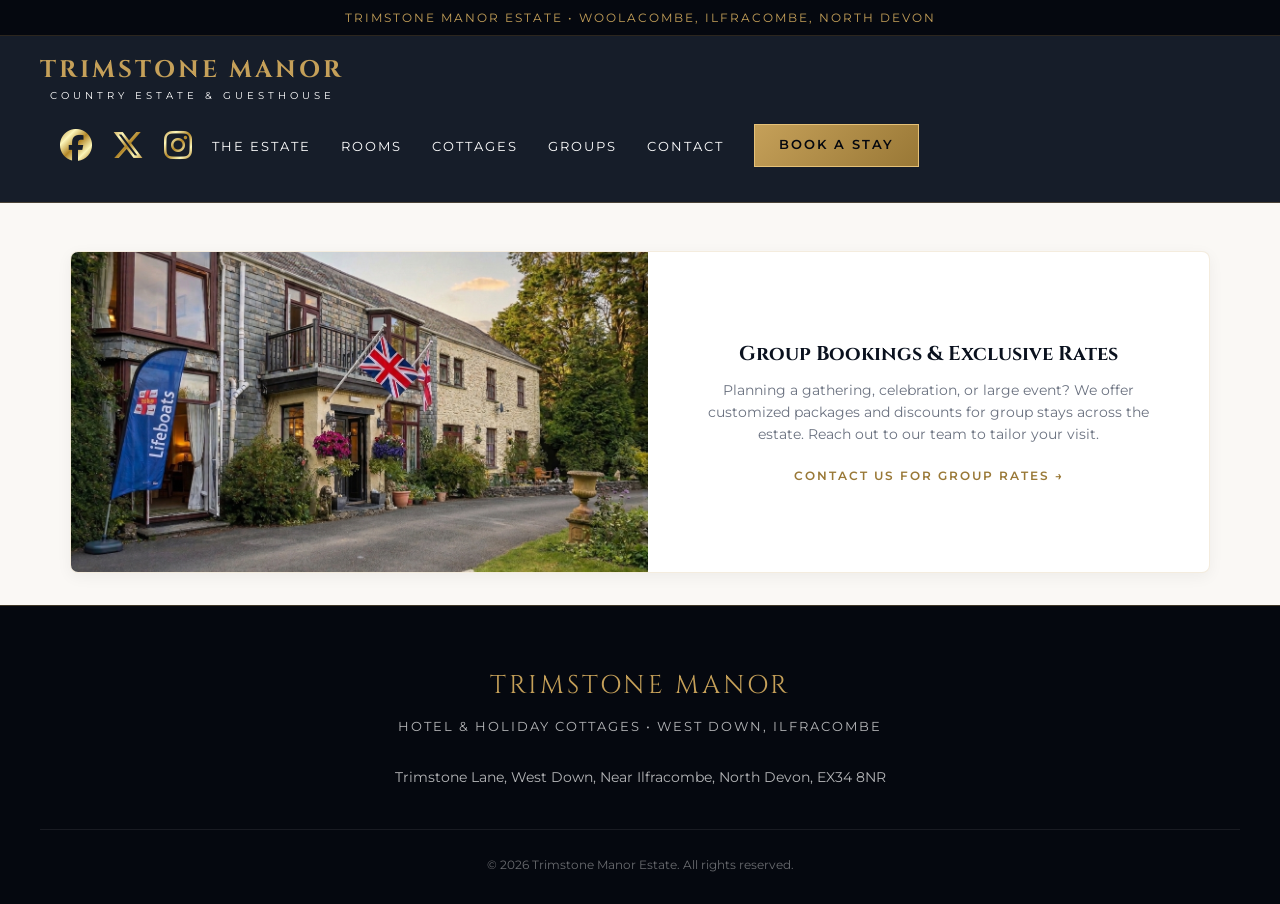
<file: groups.html>
<!DOCTYPE html>
<html lang="en">
<head>
  <meta charset="UTF-8">
  <meta name="viewport" content="width=device-width, initial-scale=1.0">
  <title>Trimstone Manor Estate & guesthouse | North Devon</title>
  
  <!-- Google Fonts -->
  <link rel="preconnect" href="https://fonts.googleapis.com">
  <link rel="preconnect" href="https://fonts.gstatic.com" crossorigin>
  <link href="https://fonts.googleapis.com/css2?family=Cinzel:wght@400;600;700&family=Playfair+Display:ital,wght@0,400;0,600;0,700;1,400&family=Montserrat:wght@300;400;500;600&display=swap" rel="stylesheet">
  
  <!-- External Stylesheet -->
  <link rel="stylesheet" href="assets/css/style.css">
</head>
<body>

  <!-- Announcement Bar -->
  <div class="top-bar">
    Trimstone Manor Estate &bull; Woolacombe, Ilfracombe, North Devon
  </div>

  <!-- Navigation Bar -->
  <nav class="main-nav">
    <a href="index.html" class="brand-logo">
      <span class="title">Trimstone Manor</span>
      <span class="subtitle">Country Estate & Guesthouse</span>
    </a>
    <!-- Font Awesome for Social Icons -->
  <link rel="stylesheet" href="https://cdnjs.cloudflare.com/ajax/libs/font-awesome/6.5.1/css/all.min.css">

  

  <div class="social-container">
    <a href="https://facebook.com/trimstone/" target="_blank" rel="noopener noreferrer" class="gold-social-link" aria-label="Facebook">
      <i class="fa-brands fa-facebook"></i>
    </a>
    
    <a href="https://x.com/trimstonemanor/" target="_blank" rel="noopener noreferrer" class="gold-social-link" aria-label="X (Twitter)">
      <i class="fa-brands fa-x-twitter"></i>
    </a>
    
    <a href="https://instagram.com/trimstonemanorhotel/" target="_blank" rel="noopener noreferrer" class="gold-social-link" aria-label="Instagram">
      <i class="fa-brands fa-instagram"></i>
      </a>

    <ul class="nav-links">
      <li><a href="estate.html">The Estate</a></li>
      <li><a href="rooms.html">Rooms</a></li>
      <li><a href="cottages.html">Cottages</a></li>
      <li><a href="groups.html">Groups</a></li>
      <li><a href="contact.html">Contact</a></li>
      <li><a href="book.html" class="btn-gold">Book A Stay</a></li>
    </ul>
  </nav>

   <div class="card card-large">
  <div class="card-img" style="background-image: url('assets/images/hotel-lifeboats.jpg');"></div>
  <div class="card-body">
    <h3 class="card-title">Group Bookings &amp; Exclusive Rates</h3>
    <p class="card-text">Planning a gathering, celebration, or large event? We offer customized packages and discounts for group stays across the estate. Reach out to our team to tailor your visit.</p>
    <a href="contact.html" class="card-link">Contact Us for Group Rates &rarr;</a>
  </div>
</div>

  <!-- Footer -->
  <footer>
    <div class="footer-title">TRIMSTONE MANOR</div>
    <div class="footer-sub">Hotel & Holiday Cottages &bull; West Down, Ilfracombe</div>
    <p style="font-size: 0.85rem; max-width: 600px; margin: 0 auto;">Trimstone Lane, West Down, Near Ilfracombe, North Devon, EX34 8NR</p>
    <div class="footer-copyright">
      &copy; 2026 Trimstone Manor Estate. All rights reserved.
    </div>
  </footer>

  <!-- External JavaScript -->
  <script src="assets/scripts/script.js"></script>
</body>
</html>
</file>
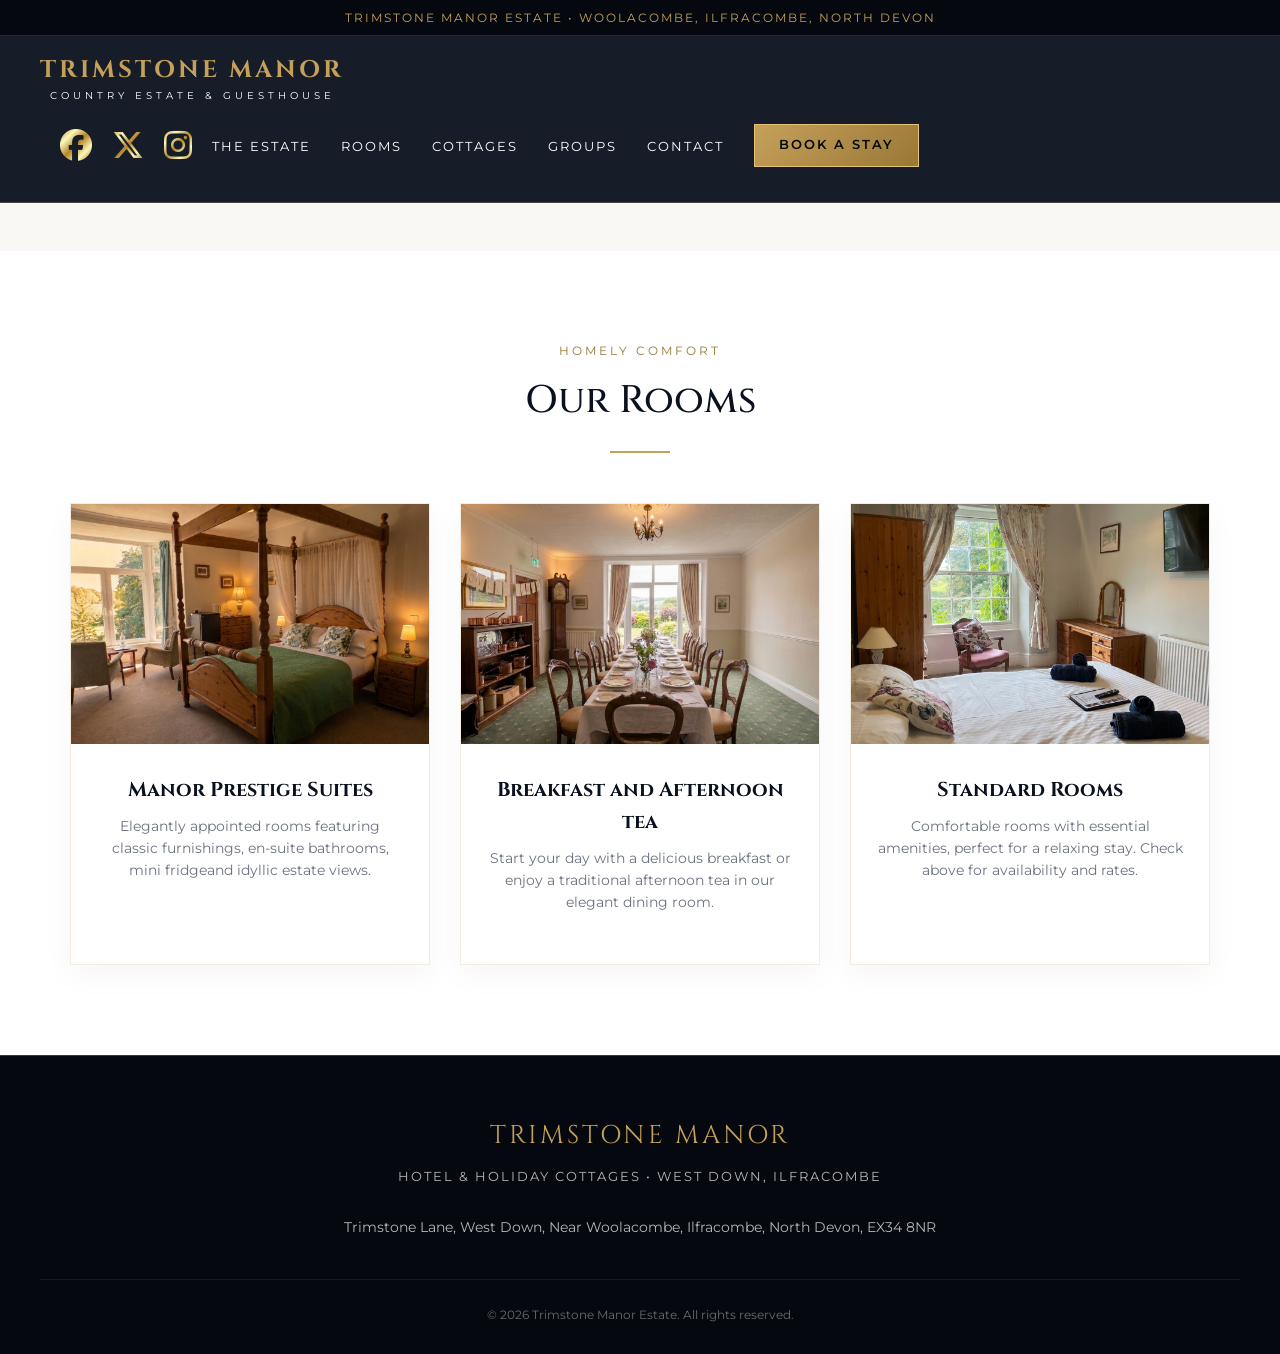
<file: rooms.html>
<!DOCTYPE html>
<html lang="en">
<head>
  <meta charset="UTF-8">
  <meta name="viewport" content="width=device-width, initial-scale=1.0">
  <title>Trimstone Manor Estate & guesthouse | North Devon</title>
  
  <!-- Google Fonts -->
  <link rel="preconnect" href="https://fonts.googleapis.com">
  <link rel="preconnect" href="https://fonts.gstatic.com" crossorigin>
  <link href="https://fonts.googleapis.com/css2?family=Cinzel:wght@400;600;700&family=Playfair+Display:ital,wght@0,400;0,600;0,700;1,400&family=Montserrat:wght@300;400;500;600&display=swap" rel="stylesheet">
  
  <!-- External Stylesheet -->
  <link rel="stylesheet" href="assets/css/style.css">
</head>
<body>

  <!-- Announcement Bar -->
  <div class="top-bar">
    Trimstone Manor Estate &bull; Woolacombe, Ilfracombe, North Devon
  </div>

  <!-- Navigation Bar -->
  <nav class="main-nav">
    <a href="index.html" class="brand-logo">
      <span class="title">Trimstone Manor</span>
      <span class="subtitle">Country Estate & Guesthouse</span>
    </a>
    <!-- Font Awesome for Social Icons -->
  <link rel="stylesheet" href="https://cdnjs.cloudflare.com/ajax/libs/font-awesome/6.5.1/css/all.min.css">

 
  <div class="social-container">
    <a href="https://facebook.com/trimstone/" target="_blank" rel="noopener noreferrer" class="gold-social-link" aria-label="Facebook">
      <i class="fa-brands fa-facebook"></i>
    </a>
    
    <a href="https://x.com/trimstonemanor/" target="_blank" rel="noopener noreferrer" class="gold-social-link" aria-label="X (Twitter)">
      <i class="fa-brands fa-x-twitter"></i>
    </a>
    
    <a href="https://instagram.com/trimstonemanorhotel/" target="_blank" rel="noopener noreferrer" class="gold-social-link" aria-label="Instagram">
      <i class="fa-brands fa-instagram"></i>
      </a>

    <ul class="nav-links">
      <li><a href="estate.html">The Estate</a></li>
      <li><a href="rooms.html">Rooms</a></li>
      <li><a href="cottages.html">Cottages</a></li>
      <li><a href="groups.html">Groups</a></li>
      <li><a href="contact.html">Contact</a></li>
      <li><a href="book.html" class="btn-gold">Book A Stay</a></li>
    </ul>
  </nav>

  <!-- booking widget rooms-->
<div class="ftb-widget" data-id="13410" data-token="u1XPE6kXMRXryceQ7YcwjcRINpxkoC4w4KEGhpp1Aw94H3ZKdzWLQmoH2vMSM"></div><script src="https://widget.freetobook.com/widget.js?v=20190925"></script>
   
<!-- Showcase Cards -->
  <section id="rooms" class="section-padding" style="background-color: var(--white);">
    <div class="container">
      <div class="text-center">
        <span class="section-tag">Homely Comfort</span>
        <h2 class="section-heading">Our Rooms</h2>
        <div class="gold-divider"></div>
      </div>

      <div class="grid-3">
        <div class="card">
          <div class="card-img" style="background-image: url('assets/images/east-down.jpg');"></div>
          <div class="card-body">
            <h3 class="card-title">Manor Prestige Suites</h3>
            <p class="card-text">Elegantly appointed rooms featuring classic furnishings, en-suite bathrooms, mini fridgeand idyllic estate views.</p>
            
          </div>
        </div>

        <div class="card">
          <div class="card-img" style="background-image: url('assets/images/dining-room.jpg');"></div>
          <div class="card-body">
            <h3 class="card-title">Breakfast and Afternoon tea</h3>
            <p class="card-text">Start your day with a delicious breakfast or enjoy a traditional afternoon tea in our elegant dining room.</p>
            
          </div>
        </div>

        <div class="card">
          <div class="card-img" style="background-image: url('assets/images/filleigh-menu.jpg');"></div>
          <div class="card-body">
            <h3 class="card-title">Standard Rooms</h3>
            <p class="card-text">Comfortable rooms with essential amenities, perfect for a relaxing stay. Check above for availability and rates.</p>
            
          </div>
        </div>
      </div>
    </div>
  </section>

  <!-- Footer -->
  <footer>
    <div class="footer-title">TRIMSTONE MANOR</div>
    <div class="footer-sub">Hotel & Holiday Cottages &bull; West Down, Ilfracombe</div>
    <p style="font-size: 0.85rem; max-width: 600px; margin: 0 auto;">Trimstone Lane, West Down, Near Woolacombe, Ilfracombe, North Devon, EX34 8NR</p>
    <div class="footer-copyright">
      &copy; 2026 Trimstone Manor Estate. All rights reserved.
    </div>
  </footer>

  <!-- Lightbox Modal Overlay -->
  <div id="imageLightbox" class="lightbox-modal" onclick="closeLightbox()">
    <span class="lightbox-close">&times;</span>
    <img class="lightbox-content" id="lightboxImg">
  </div>

  <!-- External JavaScript -->
  <script src="assets/scripts/script.js"></script>
</body>
</html>
</file>
<file: assets/css/style.css>
/* ==========================================
   RESET & BASE STYLES
   ========================================== */
* {
  margin: 0;
  padding: 0;
  box-sizing: border-box;
}

:root {
  --navy-primary: #0a111e;
  --navy-dark: #05080f;
  --navy-light: #141e30;
  --gold-accent: #c5a059;
  --gold-light: #e5c178;
  --gold-dark: #997836;
  --cream-bg: #faf8f5;
  --text-dark: #1f242b;
  --text-muted: #6b7280;
  --white: #ffffff;
  --font-serif-header: 'Cinzel', 'Playfair Display', serif;
  --font-serif-body: 'Playfair Display', Georgia, serif;
  --font-sans: 'Montserrat', sans-serif;
}
/* Ensure full-width calculation across all devices */
*, *::before, *::after {
  box-sizing: border-box;
}

html, body {
  width: 100%;
  max-width: 100%;
  margin: 0;
  padding: 0;
  overflow-x: hidden; /* Prevents unwanted horizontal scrolling */
}

html {
  scroll-behavior: smooth;
}

body {
  font-family: var(--font-sans);
  background-color: var(--cream-bg);
  color: var(--text-dark);
  line-height: 1.6;
  overflow-x: hidden;
}
/* Announcement Bar */
.top-bar {
  width: 100%;
  text-align: center;
  box-sizing: border-box;
  padding: 8px 15px;
}

/* Navigation Bar Container */
.main-nav {
  width: 100%;
  display: flex;
  justify-content: space-between;
  align-items: center;
  flex-wrap: wrap; /* Allows items to wrap neatly on small screens */
  padding: 15px 20px;
  box-sizing: border-box;
}

/* Mobile Responsiveness for Header */
@media (max-width: 768px) {
  .main-nav {
    flex-direction: column;
    gap: 15px;
    text-align: center;
  }

  .nav-links {
    flex-direction: column;
    width: 100%;
    padding: 0;
    gap: 10px;
  }

  .social-container {
    justify-content: center;
    margin: 5px 0;
  }
}

/* Hero Slider Container */
.hero-slider {
  position: relative;
  width: 100%;
  min-height: 80vh; /* Adjust height for mobile viewport */
  overflow: hidden;
}

.slide-container {
  width: 100%;
  height: 100%;
}

/* Individual Slides */
.slide {
  width: 100%;
  height: 100%;
  background-size: cover;        /* Ensures image covers full width/height */
  background-position: center;   /* Keeps focus area centered */
  background-repeat: no-repeat;
  display: flex;
  align-items: center;
  justify-content: center;
  padding: 40px 20px;
  box-sizing: border-box;
}

/* Slide Content Container */
.slide-content {
  width: 100%;
  max-width: 800px;
  text-align: center;
  box-sizing: border-box;
}

/* ==========================================
   TOP ANNOUNCEMENT BAR & NAVIGATION
   ========================================== */
.top-bar {
  background-color: var(--navy-dark);
  color: var(--gold-accent);
  text-align: center;
  padding: 8px 15px;
  font-size: 0.75rem;
  letter-spacing: 2px;
  text-transform: uppercase;
  border-bottom: 1px solid rgba(197, 160, 89, 0.2);
}

.main-nav {
  position: sticky;
  top: 0;
  z-index: 1000;
  background-color: rgba(10, 17, 30, 0.95);
  backdrop-filter: blur(10px);
  border-bottom: 1px solid rgba(197, 160, 89, 0.3);
  padding: 15px 40px;
  display: flex;
  justify-content: space-between;
  align-items: center;
  transition: all 0.3s ease;
}

.brand-logo {
  text-align: center;
  text-decoration: none;
}

.brand-logo .title {
  font-family: var(--font-serif-header);
  font-size: 1.5rem;
  color: var(--gold-accent);
  letter-spacing: 3px;
  font-weight: 700;
  text-transform: uppercase;
  display: block;
}

.brand-logo .subtitle {
  font-family: var(--font-sans);
  font-size: 0.65rem;
  color: var(--white);
  letter-spacing: 4px;
  text-transform: uppercase;
  display: block;
  margin-top: -2px;
}

.nav-links {
  display: flex;
  list-style: none;
  gap: 30px;
  align-items: center;
}

.nav-links a {
  color: var(--white);
  text-decoration: none;
  font-size: 0.8rem;
  letter-spacing: 2px;
  text-transform: uppercase;
  font-weight: 400;
  transition: color 0.3s ease;
}

.nav-links a:hover {
  color: var(--gold-accent);
}

.btn-gold {
  background: linear-gradient(135deg, var(--gold-accent), var(--gold-dark));
  color: var(--navy-dark) !important;
  padding: 10px 24px;
  font-weight: 600 !important;
  letter-spacing: 2px !important;
  border: 1px solid var(--gold-light);
  transition: all 0.3s ease !important;
  display: inline-block;
  text-decoration: none;
  text-transform: uppercase;
  font-size: 0.75rem;
}

.btn-gold:hover {
  background: linear-gradient(135deg, var(--gold-light), var(--gold-accent));
  box-shadow: 0 4px 15px rgba(197, 160, 89, 0.4);
  transform: translateY(-1px);
}

/* ==========================================
   HERO IMAGE SLIDER (RITZ STYLE)
   ========================================== */
.hero-slider {
  position: relative;
  width: 100%;
  height: 85vh;
  min-height: 550px;
  overflow: hidden;
  background-color: var(--navy-dark);
}

.slide-container {
  width: 100%;
  height: 100%;
  position: relative;
}

.slide {
  position: absolute;
  top: 0;
  left: 0;
  width: 100%;
  height: 100%;
  opacity: 0;
  transition: opacity 1.2s ease-in-out;
  background-size: cover;
  background-position: center;
  display: flex;
  align-items: center;
  justify-content: center;
}

.slide.active {
  opacity: 1;
}

.slide::after {
  content: '';
  position: absolute;
  inset: 0;
  background: linear-gradient(
    180deg,
    rgba(10, 17, 30, 0.4) 0%,
    rgba(10, 17, 30, 0.6) 60%,
    rgba(10, 17, 30, 0.85) 100%
  );
}

.slide-content {
  position: relative;
  z-index: 2;
  text-align: center;
  color: var(--white);
  max-width: 800px;
  padding: 0 20px;
  transform: translateY(20px);
  transition: transform 1s ease 0.3s, opacity 1s ease 0.3s;
  opacity: 0;
}

.slide.active .slide-content {
  transform: translateY(0);
  opacity: 1;
}

.slide-subtitle {
  font-family: var(--font-sans);
  font-size: 0.85rem;
  letter-spacing: 4px;
  text-transform: uppercase;
  color: var(--gold-accent);
  margin-bottom: 15px;
}

.slide-title {
  font-family: var(--font-serif-header);
  font-size: 3.2rem;
  font-weight: 400;
  letter-spacing: 2px;
  line-height: 1.2;
  margin-bottom: 20px;
  color: var(--white);
}

.slide-desc {
  font-family: var(--font-serif-body);
  font-size: 1.15rem;
  font-style: italic;
  color: rgba(255, 255, 255, 0.9);
  margin-bottom: 30px;
  font-weight: 300;
}

/* Slider Controls */
.slider-arrow {
  position: absolute;
  top: 50%;
  transform: translateY(-50%);
  z-index: 10;
  background: rgba(10, 17, 30, 0.5);
  border: 1px solid rgba(197, 160, 89, 0.4);
  color: var(--gold-accent);
  width: 50px;
  height: 50px;
  border-radius: 50%;
  cursor: pointer;
  display: flex;
  align-items: center;
  justify-content: center;
  font-size: 1.2rem;
  transition: all 0.3s ease;
}

.slider-arrow:hover {
  background: var(--gold-accent);
  color: var(--navy-dark);
  border-color: var(--gold-accent);
}

.prev-arrow { left: 30px; }
.next-arrow { right: 30px; }

.slider-dots {
  position: absolute;
  bottom: 25px;
  left: 50%;
  transform: translateX(-50%);
  z-index: 10;
  display: flex;
  gap: 12px;
}

.dot {
  width: 10px;
  height: 10px;
  border-radius: 50%;
  border: 1px solid var(--gold-accent);
  background: transparent;
  cursor: pointer;
  transition: all 0.3s ease;
}

.dot.active {
  background: var(--gold-accent);
  transform: scale(1.2);
}

/* ==========================================
   WELCOME / ELEGANCE SECTION
   ========================================== */
.section-padding {
  padding: 90px 40px;
}

.container {
  max-width: 1140px;
  margin: 0 auto;
}

.text-center {
  text-align: center;
}

.section-tag {
  font-family: var(--font-sans);
  font-size: 0.75rem;
  letter-spacing: 3px;
  text-transform: uppercase;
  color: var(--gold-dark);
  display: block;
  margin-bottom: 10px;
}

.section-heading {
  font-family: var(--font-serif-header);
  font-size: 2.4rem;
  color: var(--navy-primary);
  margin-bottom: 20px;
  font-weight: 500;
}

.gold-divider {
  width: 60px;
  height: 2px;
  background: var(--gold-accent);
  margin: 0 auto 30px auto;
}

.welcome-text {
  font-family: var(--font-serif-body);
  font-size: 1.15rem;
  color: var(--text-dark);
  max-width: 800px;
  margin: 0 auto 40px auto;
  line-height: 1.8;
}

/* ==========================================
   ACCOMMODATION GRID
   ========================================== */
.grid-3 {
  display: grid;
  grid-template-columns: repeat(3, 1fr);
  gap: 30px;
  margin-top: 50px;
}

.card {
  background: var(--white);
  border: 1px solid rgba(197, 160, 89, 0.2);
  box-shadow: 0 10px 30px rgba(0,0,0,0.04);
  transition: transform 0.3s ease, box-shadow 0.3s ease;
  overflow: hidden;
}

.card:hover {
  transform: translateY(-5px);
  box-shadow: 0 15px 35px rgba(0,0,0,0.08);
}

.card-img {
  height: 240px;
  background-size: cover;
  background-position: center;
  position: relative;
}

.card-body {
  padding: 30px 25px;
  text-align: center;
}

.card-title {
  font-family: var(--font-serif-header);
  font-size: 1.25rem;
  color: var(--navy-primary);
  margin-bottom: 10px;
}

.card-text {
  font-size: 0.85rem;
  color: var(--text-muted);
  margin-bottom: 20px;
  line-height: 1.6;
}

.card-link {
  color: var(--gold-dark);
  text-decoration: none;
  font-size: 0.75rem;
  letter-spacing: 2px;
  text-transform: uppercase;
  font-weight: 600;
  transition: color 0.3s ease;
}

.card-link:hover {
  color: var(--navy-primary);
}

/* ==========================================
   FOOTER
   ========================================== */
footer {
  background-color: var(--navy-dark);
  color: rgba(255, 255, 255, 0.7);
  padding: 60px 40px 30px 40px;
  border-top: 1px solid rgba(197, 160, 89, 0.3);
  text-align: center;
}

.footer-title {
  font-family: var(--font-serif-header);
  color: var(--gold-accent);
  font-size: 1.6rem;
  letter-spacing: 3px;
  margin-bottom: 10px;
}

.footer-sub {
  font-size: 0.8rem;
  letter-spacing: 2px;
  text-transform: uppercase;
  margin-bottom: 30px;
}

.footer-copyright {
  font-size: 0.75rem;
  border-top: 1px solid rgba(255,255,255,0.08);
  padding-top: 25px;
  margin-top: 40px;
  color: rgba(255,255,255,0.4);
}
 /* Container layout */
    .social-container {
      display: flex;
      gap: 20px;
      align-items: center;
      padding: 20px;
    }

    /* Base styling for gold gradient icons */
    .gold-social-link {
      font-size: 32px;
      text-decoration: none;
      display: inline-flex;
      align-items: center;
      justify-content: center;
      transition: transform 0.3s ease, filter 0.3s ease;
    }

    .gold-social-link i {
      /* Metallic Gold Gradient */
      background: linear-gradient(135deg, #bf953f 0%, #fcf6ba 25%, #b38728 50%, #fbf5b7 75%, #aa771c 100%);
      -webkit-background-clip: text;
      -webkit-text-fill-color: transparent;
      background-clip: text;
      color: transparent;
    }

    /* Hover and Focus interaction */
    .gold-social-link:hover {
      transform: translateY(-4px) scale(1.1);
      filter: drop-shadow(0px 4px 8px rgba(212, 175, 55, 0.4));
    }
/* enquiry form */
/* ==========================================
   CONTACT & ENQUIRY TWO-COLUMN LAYOUT
   ========================================== */
.contact-grid {
  display: grid;
  grid-template-columns: 1fr 1fr;
  gap: 50px;
  align-items: flex-start;
}

.contact-info-column {
  padding: 10px 0;
}

.contact-subtitle {
  font-family: var(--font-serif-header);
  font-size: 1.8rem;
  color: var(--navy-primary);
  margin-bottom: 15px;
  font-weight: 500;
}

.contact-desc {
  font-size: 0.95rem;
  color: var(--text-muted);
  margin-bottom: 35px;
  line-height: 1.7;
}

.contact-details-list {
  display: flex;
  flex-direction: column;
  gap: 25px;
}

.contact-item {
  display: flex;
  gap: 20px;
  align-items: flex-start;
}

.contact-item .gold-icon {
  font-size: 1.2rem;
  color: var(--gold-accent);
  margin-top: 3px;
  min-width: 20px;
  text-align: center;
}

.contact-item strong {
  display: block;
  font-family: var(--font-sans);
  font-size: 0.75rem;
  letter-spacing: 2px;
  text-transform: uppercase;
  color: var(--gold-dark);
  margin-bottom: 4px;
}

.contact-item p, 
.contact-item a {
  font-size: 0.95rem;
  color: var(--text-dark);
  text-decoration: none;
  line-height: 1.5;
}

.contact-link:hover {
  color: var(--gold-accent);
}

/* Ensure enquiry container takes full width of right column */
.contact-form-column .enquiry-container {
  max-width: 100%;
  margin: 0;
  box-shadow: 0 10px 30px rgba(0, 0, 0, 0.04);
  border: 1px solid rgba(197, 160, 89, 0.2);
}

/* Responsive adjustment: Stack vertically on tablets and mobiles */
@media (max-width: 992px) {
  .contact-grid {
    grid-template-columns: 1fr;
    gap: 40px;
  }
}

/* Container Styling */
.enquiry-container {
    background: #ffffff;
    max-width: 550px;
    width: 100%;
    padding: 40px;
    border-radius: 12px;
    box-shadow: 0 10px 30px rgba(0, 0, 0, 0.05);
}

/* Header styling */
.enquiry-header {
    text-align: center;
    margin-bottom: 30px;
}

.enquiry-header h2 {
    font-family: 'Playfair Display', serif;
    font-size: 28px;
    color: #1a1a1a;
    margin-bottom: 8px;
}

.enquiry-header p {
    font-size: 14px;
    color: #666666;
    line-height: 1.5;
}

/* Form Layout */
.enquiry-form {
    display: flex;
    flex-direction: column;
    gap: 20px;
}

.form-row {
    display: flex;
    gap: 15px;
}

.form-row .form-group {
    flex: 1;
}

.form-group {
    display: flex;
    flex-direction: column;
    gap: 6px;
}

label {
    font-size: 13px;
    font-weight: 500;
    color: #444444;
}

/* Inputs, Selects, and Textareas */
input, select, textarea {
    width: 100%;
    padding: 12px 14px;
    border: 1px solid #dcd6cd;
    border-radius: 6px;
    font-size: 14px;
    font-family: 'Inter', sans-serif;
    color: #333333;
    background-color: #faf9f6;
    transition: all 0.3s ease;
}

input:focus, select:focus, textarea:focus {
    outline: none;
    border-color: #b89753; /* Elegant hotel gold/bronze accent */
    background-color: #ffffff;
    box-shadow: 0 0 0 3px rgba(184, 151, 83, 0.15);
}

textarea {
    resize: vertical;
}

/* Submit Button */
.submit-btn {
    background-color: #1a1a1a;
    color: #ffffff;
    border: none;
    border-radius: 6px;
    padding: 14px;
    font-size: 15px;
    font-weight: 500;
    cursor: pointer;
    transition: background-color 0.3s ease;
    margin-top: 10px;
}

.submit-btn:hover {
    background-color: #b89753; /* Changes to elegant gold on hover */
}

/* Responsive adjustments for smaller screens */
@media (max-width: 480px) {
    .enquiry-container {
        padding: 20px;
    }
    
    .form-row {
        flex-direction: column;
        gap: 20px;
    }
}
/* Responsive */
@media (max-width: 768px) {
  .main-nav { padding: 15px 20px; flex-direction: column; gap: 15px; }
  .nav-links { flex-wrap: wrap; justify-content: center; gap: 15px; }
  .slide-title { font-size: 2.2rem; }
  .grid-3 { grid-template-columns: 1fr; }
}
/* ==========================================
   IMAGE LIGHTBOX MODAL
   ========================================== */
.card-img {
  cursor: pointer; /* Changes cursor to a pointer so users know it's clickable */
  transition: transform 0.3s ease;
}

.card-img:hover {
  transform: scale(1.02); /* Subtle zoom effect on hover */
}

.lightbox-modal {
  display: none; /* Hidden by default */
  position: fixed;
  z-index: 9999;
  padding-top: 60px;
  left: 0;
  top: 0;
  width: 100%;
  height: 100%;
  overflow: auto;
  background-color: rgba(10, 17, 30, 0.95); /* Deep navy tint overlay */
  backdrop-filter: blur(5px);
}

.lightbox-content {
  margin: auto;
  display: block;
  max-width: 85%;
  max-height: 80vh;
  border-radius: 4px;
  box-shadow: 0 15px 35px rgba(0,0,0,0.5);
  animation: zoomIn 0.3s ease;
}

@keyframes zoomIn {
  from { transform: scale(0.9); opacity: 0; }
  to { transform: scale(1); opacity: 1; }
}

.lightbox-close {
  position: absolute;
  top: 25px;
  right: 40px;
  color: var(--gold-accent);
  font-size: 45px;
  font-weight: 300;
  cursor: pointer;
  transition: color 0.3s ease;
}

.lightbox-close:hover {
  color: var(--white);
}

@media (max-width: 768px) {
  .lightbox-content {
    max-width: 95%;
  }
  .lightbox-close {
    top: 15px;
    right: 20px;
  }
}
/* Large Feature Card Styling */
.card.card-large {
  grid-column: 1 / -1; /* Spans across all columns in a grid-3 layout */
  display: flex;
  flex-direction: row;
  background-color: var(--white);
  border-radius: 8px;
  overflow: hidden;
  box-shadow: 0 4px 15px rgba(0, 0, 0, 0.05);
  margin-bottom: 2rem;
}

.card.card-large .card-img {
  flex: 1.2;
  min-height: 320px;
}

.card.card-large .card-body {
  flex: 1;
  display: flex;
  flex-direction: column;
  justify-content: center;
  padding: 2.5rem;
}

header.site-header, 
nav.navbar {
  margin-bottom: 1.5rem; /* Adjust spacing as needed */
}

/* Responsive fallback for mobile screens */
@media (max-width: 768px) {
  .card.card-large {
    flex-direction: column;
  }
  
  .card.card-large .card-img {
    min-height: 220px;
  }
}
/* ==========================================
   PAGE HEADER SPACING FIX (Below Sticky Nav)
   ========================================== */

/* Gives a clean, consistent breathing room below the sticky navigation bar */
.main-nav + .card-large,
.main-nav + section,
.main-nav + div {
  margin-top: 3rem; /* Adjust this value (e.g., 2rem to 3.5rem) to set your preferred gap */
}

/* Ensures the container holding your large card has breathing room if placed right below nav */
.card-large {
  margin-top: 2.5rem;
  margin-left: auto;
  margin-right: auto;
  max-width: 1140px; /* Aligns with your standard container width */
}
</file>
